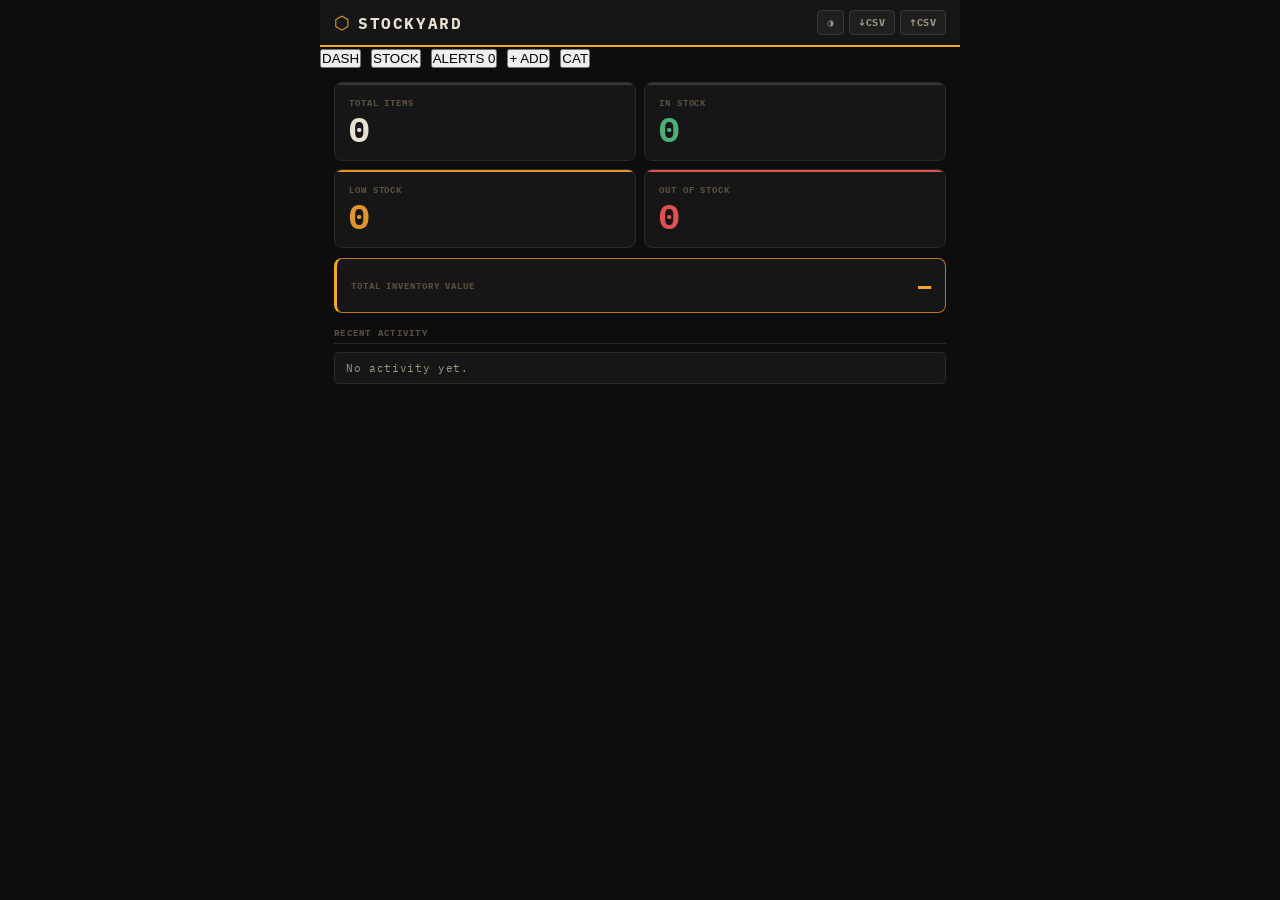
<file: index.html>
<!DOCTYPE html>
<html lang="en">
<head>
  <meta charset="UTF-8" />
  <meta name="viewport" content="width=device-width, initial-scale=1.0, maximum-scale=1.0" />
  <meta name="apple-mobile-web-app-capable" content="yes" />
  <meta name="apple-mobile-web-app-status-bar-style" content="black-translucent" />
  <meta name="theme-color" content="#0d0d0d" />
  <title>STOCKYARD</title>
  <link rel="manifest" href="manifest.json" />
  <link rel="preconnect" href="https://fonts.googleapis.com" />
  <link href="https://fonts.googleapis.com/css2?family=IBM+Plex+Mono:wght@400;500;600;700&family=IBM+Plex+Sans:wght@400;500;600&display=swap" rel="stylesheet" />
  <link rel="stylesheet" href="style.css?v=6" />
</head>
<body>

  <header class="app-header">
    <div class="header-inner">
      <div class="brand">
        <span class="brand-icon">⬡</span>
        <span class="brand-name">STOCKYARD</span>
      </div>
      <div class="header-actions">
        <button class="icon-btn" id="darkToggle" aria-label="Toggle dark mode">◑</button>
        <button class="icon-btn" id="exportBtn" aria-label="Export CSV">↓CSV</button>
        <button class="icon-btn" id="importBtn" aria-label="Import CSV">↑CSV</button>
        <input type="file" id="importFile" accept=".csv,.CSV,text/csv,text/plain,*/*" style="position:absolute;opacity:0;width:0;height:0;" />
      </div>
    </div>
  </header>

  <nav class="tab-nav" role="tablist">
    <button class="tab active" data-tab="dashboard" role="tab">DASH</button>
    <button class="tab" data-tab="inventory" role="tab">STOCK</button>
    <button class="tab" data-tab="alerts" role="tab">ALERTS <span class="badge" id="alertBadge"></span></button>
    <button class="tab" data-tab="add" role="tab">+ ADD</button>
    <button class="tab" data-tab="categories" role="tab">CAT</button>
  </nav>

  <main class="app-main">

    <!-- DASHBOARD -->
    <section class="tab-panel active" id="tab-dashboard">
      <div class="stats-grid">
        <div class="stat-card">
          <span class="stat-label">TOTAL ITEMS</span>
          <span class="stat-value" id="statTotal">0</span>
        </div>
        <div class="stat-card">
          <span class="stat-label">IN STOCK</span>
          <span class="stat-value ok" id="statOk">0</span>
        </div>
        <div class="stat-card warn">
          <span class="stat-label">LOW STOCK</span>
          <span class="stat-value warn" id="statLow">0</span>
        </div>
        <div class="stat-card danger">
          <span class="stat-label">OUT OF STOCK</span>
          <span class="stat-value danger" id="statOut">0</span>
        </div>
      </div>
      <div class="value-card">
        <span class="value-label">TOTAL INVENTORY VALUE</span>
        <span class="value-amount" id="statValue">—</span>
      </div>
      <div class="section-label">RECENT ACTIVITY</div>
      <ul class="activity-log" id="activityLog">
        <li class="empty-state">No activity yet.</li>
      </ul>
    </section>

    <!-- INVENTORY -->
    <section class="tab-panel" id="tab-inventory">
      <div class="search-bar-wrap">
        <span class="search-icon">⌕</span>
        <input type="search" id="searchInput" class="search-input" placeholder="Search items…" autocomplete="off" />
        <button class="clear-search" id="clearSearch" aria-label="Clear search">✕</button>
      </div>
      <div class="sort-bar">
        <span class="sort-label">SORT:</span>
        <button class="sort-btn active" data-sort="name">A–Z</button>
        <button class="sort-btn" data-sort="stock-asc">LOW↑</button>
        <button class="sort-btn" data-sort="stock-desc">HIGH↓</button>
      </div>
      <div id="inventoryList"></div>
    </section>

    <!-- ALERTS -->
    <section class="tab-panel" id="tab-alerts">
      <div class="section-label">LOW STOCK ALERTS</div>
      <ul class="item-list alert-list" id="alertList">
        <li class="empty-state">All stock levels OK ✓</li>
      </ul>
    </section>

    <!-- ADD ITEM -->
    <section class="tab-panel" id="tab-add">
      <div class="form-card">
        <div class="form-title">NEW ITEM</div>
        <div class="field-group">
          <label class="field-label" for="newName">ITEM NAME</label>
          <input type="text" id="newName" class="field-input" placeholder="e.g. Hammer" autocomplete="off" />
        </div>
        <div class="field-group">
          <label class="field-label" for="newCategory">CATEGORY</label>
          <select id="newCategory" class="field-input field-select">
            <option value="">— Select category —</option>
          </select>
        </div>
        <div class="field-group">
          <label class="field-label">DEFAULT UNIT</label>
          <div class="unit-selector-form">
            <button type="button" class="unit-btn-form active" data-unit="Nos">Nos</button>
            <button type="button" class="unit-btn-form" data-unit="Kgs">Kgs</button>
            <button type="button" class="unit-btn-form" data-unit="Box">Box</button>
          </div>
          <input type="hidden" id="newUnit" value="Nos" />
        </div>
        <div class="field-group">
          <label class="field-label" for="newStock">STARTING STOCK</label>
          <input type="number" id="newStock" class="field-input" placeholder="0" min="0" step="any" />
        </div>
        <div class="field-group">
          <label class="field-label" for="newMin">LOW STOCK ALERT BELOW</label>
          <input type="number" id="newMin" class="field-input" placeholder="5" min="0" step="any" />
        </div>
        <!-- PRICE CALCULATOR (Add form) -->
        <div class="price-calc-block" id="addPriceCalc">
          <div class="price-calc-title">BUYING PRICE CALCULATOR</div>
          <div class="field-group">
            <label class="field-label">BASE PRICE (₹)</label>
            <input type="number" class="field-input calc-base" placeholder="0.00" min="0" step="any" data-target="addPriceCalc" />
          </div>
          <div class="field-group">
            <label class="field-label">DISCOUNT %</label>
            <div class="quick-btns">
              <button type="button" class="quick-btn disc-btn" data-val="0">0%</button>
              <button type="button" class="quick-btn disc-btn" data-val="5">5%</button>
              <button type="button" class="quick-btn disc-btn" data-val="10">10%</button>
              <button type="button" class="quick-btn disc-btn" data-val="15">15%</button>
              <button type="button" class="quick-btn disc-btn" data-val="20">20%</button>
              <button type="button" class="quick-btn disc-btn" data-val="25">25%</button>
            </div>
            <input type="number" class="field-input calc-disc" placeholder="or type %" min="0" max="100" step="any" data-target="addPriceCalc" />
          </div>
          <div class="field-group">
            <label class="field-label">GST SLAB</label>
            <div class="quick-btns">
              <button type="button" class="quick-btn gst-btn active" data-val="0">0%</button>
              <button type="button" class="quick-btn gst-btn" data-val="5">5%</button>
              <button type="button" class="quick-btn gst-btn" data-val="12">12%</button>
              <button type="button" class="quick-btn gst-btn" data-val="18">18%</button>
              <button type="button" class="quick-btn gst-btn" data-val="28">28%</button>
            </div>
          </div>
          <div class="calc-breakdown" id="addCalcBreakdown"></div>
          <input type="hidden" id="newPrice" value="0" />
        </div>
        <button class="btn-primary full" id="addItemBtn">⊕ ADD ITEM</button>
      </div>
    </section>

    <!-- CATEGORIES -->
    <section class="tab-panel" id="tab-categories">
      <div class="form-card" style="margin-bottom:16px;">
        <div class="form-title">ADD CATEGORY</div>
        <div class="field-group" style="flex-direction:row;gap:10px;">
          <input type="text" id="newCatName" class="field-input" placeholder="Category name…" style="flex:1;" />
          <button class="btn-primary" id="addCatBtn" style="white-space:nowrap;">⊕ ADD</button>
        </div>
      </div>
      <div class="section-label">CATEGORIES</div>
      <ul class="cat-list" id="catList"></ul>
    </section>

  </main>

  <!-- ADJUST / EDIT MODAL -->
  <div class="modal-overlay" id="modalOverlay" role="dialog" aria-modal="true">
    <div class="modal-card">
      <div class="modal-header">
        <span class="modal-tag" id="modalTag">ADJUST STOCK</span>
        <button class="modal-close" id="modalClose" aria-label="Close">✕</button>
      </div>
      <div class="modal-item-name" id="modalTitle">—</div>
      <div class="modal-cat-tag" id="modalCatTag"></div>

      <!-- ADJUST VIEW -->
      <div id="adjustView">
        <div class="modal-stock-display">
          <span class="modal-stock-label">CURRENT STOCK</span>
          <span class="modal-stock-value" id="modalCurrentStock">0</span>
        </div>
        <div class="modal-price-info">
          <div class="price-info-cell">
            <span class="modal-stock-label">BUYING PRICE</span>
            <span class="modal-price-value" id="modalPrice">—</span>
          </div>
          <div class="price-info-cell">
            <span class="modal-stock-label">STOCK VALUE</span>
            <span class="modal-price-value amber" id="modalItemValue">—</span>
          </div>
        </div>
        <div class="modal-min-display">
          <span class="modal-stock-label">ALERT BELOW</span>
          <span class="modal-min-value" id="modalMinStock">0</span>
        </div>
        <div class="unit-selector" id="unitSelector">
          <button class="unit-btn active" data-unit="Nos">Nos</button>
          <button class="unit-btn" data-unit="Kgs">Kgs</button>
          <button class="unit-btn" data-unit="Box">Box</button>
        </div>
        <div class="modal-qty-row">
          <button class="qty-stepper" id="qtyDown">−</button>
          <input type="number" class="qty-input" id="qtyInput" value="1" min="0" step="any" />
          <button class="qty-stepper" id="qtyUp">+</button>
        </div>

        <!-- Price calc for restock -->
        <div class="restock-price-toggle">
          <button class="btn-toggle-price" id="toggleRestockPrice">₹ Update buying price on restock</button>
        </div>
        <div class="price-calc-block" id="restockPriceCalc" style="display:none;">
          <div class="price-calc-title">BUYING PRICE CALCULATOR</div>
          <div class="field-group">
            <label class="field-label">BASE PRICE (₹)</label>
            <input type="number" class="field-input calc-base" placeholder="0.00" min="0" step="any" data-target="restockPriceCalc" />
          </div>
          <div class="field-group">
            <label class="field-label">DISCOUNT %</label>
            <div class="quick-btns">
              <button type="button" class="quick-btn disc-btn" data-val="0">0%</button>
              <button type="button" class="quick-btn disc-btn" data-val="5">5%</button>
              <button type="button" class="quick-btn disc-btn" data-val="10">10%</button>
              <button type="button" class="quick-btn disc-btn" data-val="15">15%</button>
              <button type="button" class="quick-btn disc-btn" data-val="20">20%</button>
              <button type="button" class="quick-btn disc-btn" data-val="25">25%</button>
            </div>
            <input type="number" class="field-input calc-disc" placeholder="or type %" min="0" max="100" step="any" data-target="restockPriceCalc" />
          </div>
          <div class="field-group">
            <label class="field-label">GST SLAB</label>
            <div class="quick-btns">
              <button type="button" class="quick-btn gst-btn active" data-val="0">0%</button>
              <button type="button" class="quick-btn gst-btn" data-val="5">5%</button>
              <button type="button" class="quick-btn gst-btn" data-val="12">12%</button>
              <button type="button" class="quick-btn gst-btn" data-val="18">18%</button>
              <button type="button" class="quick-btn gst-btn" data-val="28">28%</button>
            </div>
          </div>
          <div class="calc-breakdown" id="restockCalcBreakdown"></div>
          <input type="hidden" id="restockFinalPrice" value="0" />
        </div>

        <div class="modal-actions">
          <button class="btn-add" id="btnAdd">＋ ADD STOCK</button>
          <button class="btn-remove" id="btnRemove">− REMOVE</button>
        </div>
        <div class="modal-secondary-actions">
          <button class="btn-edit-item" id="btnEditItem">✎ EDIT ITEM</button>
          <button class="btn-delete" id="btnDelete">🗑 DELETE</button>
        </div>
      </div>

      <!-- EDIT VIEW -->
      <div id="editView" style="display:none">
        <div class="field-group">
          <label class="field-label">ITEM NAME</label>
          <input type="text" id="editName" class="field-input" />
        </div>
        <div class="field-group">
          <label class="field-label">CATEGORY</label>
          <select id="editCategory" class="field-input field-select"></select>
        </div>
        <div class="field-group">
          <label class="field-label">UNIT</label>
          <div class="unit-selector-form" id="editUnitSelector">
            <button type="button" class="unit-btn-form active" data-unit="Nos">Nos</button>
            <button type="button" class="unit-btn-form" data-unit="Kgs">Kgs</button>
            <button type="button" class="unit-btn-form" data-unit="Box">Box</button>
          </div>
          <input type="hidden" id="editUnit" value="Nos" />
        </div>
        <div class="field-group">
          <label class="field-label">LOW STOCK ALERT BELOW</label>
          <input type="number" id="editMin" class="field-input" min="0" step="any" />
        </div>
        <!-- Price calc for edit -->
        <div class="price-calc-block" id="editPriceCalc">
          <div class="price-calc-title">BUYING PRICE CALCULATOR</div>
          <div class="field-group">
            <label class="field-label">BASE PRICE (₹)</label>
            <input type="number" class="field-input calc-base" placeholder="0.00" min="0" step="any" data-target="editPriceCalc" />
          </div>
          <div class="field-group">
            <label class="field-label">DISCOUNT %</label>
            <div class="quick-btns">
              <button type="button" class="quick-btn disc-btn" data-val="0">0%</button>
              <button type="button" class="quick-btn disc-btn" data-val="5">5%</button>
              <button type="button" class="quick-btn disc-btn" data-val="10">10%</button>
              <button type="button" class="quick-btn disc-btn" data-val="15">15%</button>
              <button type="button" class="quick-btn disc-btn" data-val="20">20%</button>
              <button type="button" class="quick-btn disc-btn" data-val="25">25%</button>
            </div>
            <input type="number" class="field-input calc-disc" placeholder="or type %" min="0" max="100" step="any" data-target="editPriceCalc" />
          </div>
          <div class="field-group">
            <label class="field-label">GST SLAB</label>
            <div class="quick-btns">
              <button type="button" class="quick-btn gst-btn active" data-val="0">0%</button>
              <button type="button" class="quick-btn gst-btn" data-val="5">5%</button>
              <button type="button" class="quick-btn gst-btn" data-val="12">12%</button>
              <button type="button" class="quick-btn gst-btn" data-val="18">18%</button>
              <button type="button" class="quick-btn gst-btn" data-val="28">28%</button>
            </div>
          </div>
          <div class="calc-breakdown" id="editCalcBreakdown"></div>
          <input type="hidden" id="editFinalPrice" value="0" />
        </div>
        <div class="modal-actions">
          <button class="btn-add" id="btnSaveEdit">✓ SAVE</button>
          <button class="btn-remove" id="btnCancelEdit">✕ CANCEL</button>
        </div>
      </div>

    </div>
  </div>

  <!-- CATEGORY MODAL -->
  <div class="modal-overlay" id="catModalOverlay" role="dialog" aria-modal="true">
    <div class="modal-card">
      <div class="modal-header">
        <span class="modal-tag">EDIT CATEGORY</span>
        <button class="modal-close" id="catModalClose">✕</button>
      </div>
      <div class="field-group" style="margin-top:8px;">
        <label class="field-label">CATEGORY NAME</label>
        <input type="text" id="editCatName" class="field-input" />
      </div>
      <div class="modal-actions" style="margin-top:12px;">
        <button class="btn-add" id="btnSaveCat">✓ SAVE</button>
        <button class="btn-remove" id="btnDeleteCat">🗑 DELETE</button>
      </div>
    </div>
  </div>

  <div class="toast" id="toast" role="alert" aria-live="polite"></div>
  <script type="module" src="app.js?v=6"></script>
</body>
</html>
</file>
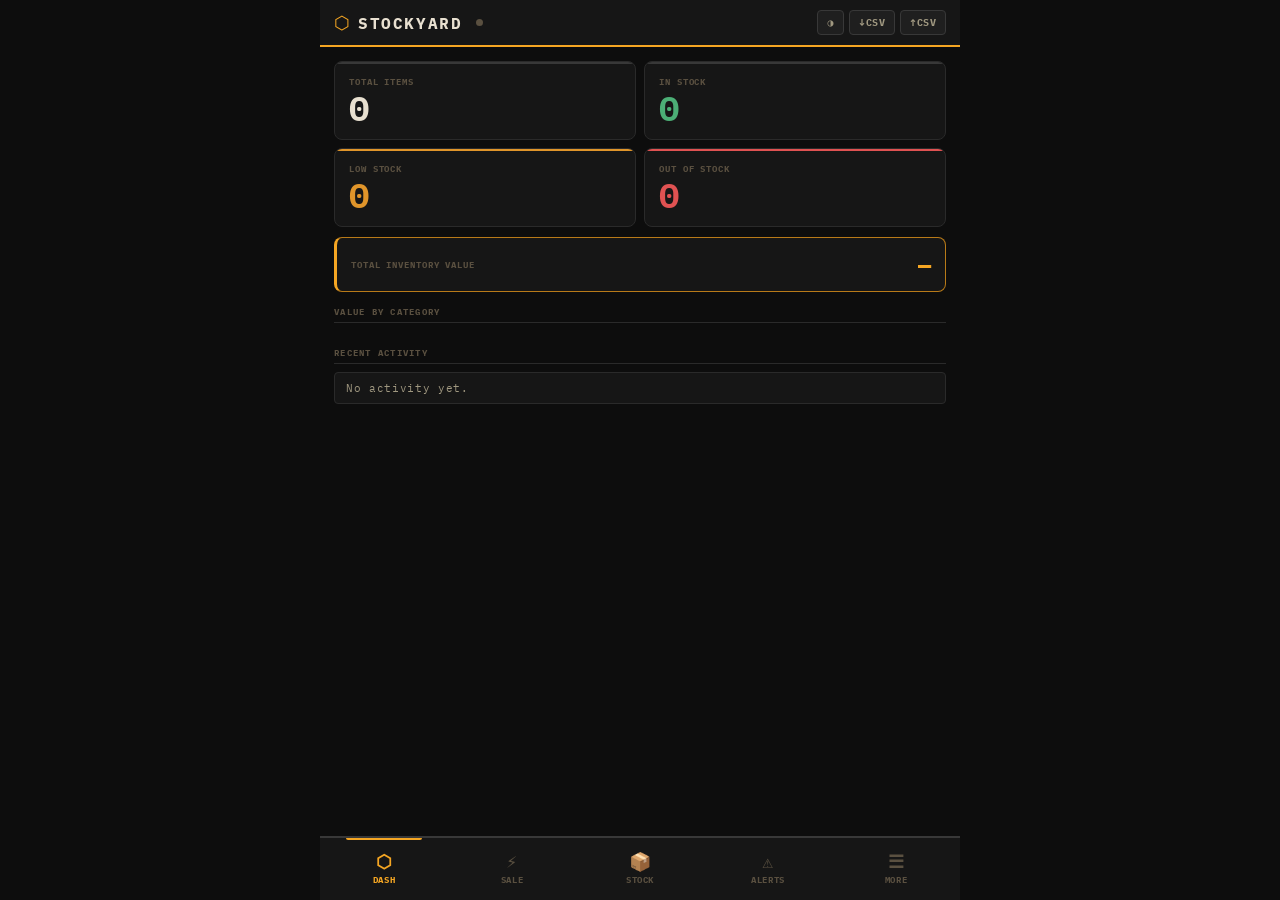
<file: index (1).html>
<!DOCTYPE html>
<html lang="en">
<head>
  <meta charset="UTF-8"/>
  <meta name="viewport" content="width=device-width,initial-scale=1.0,maximum-scale=1.0"/>
  <meta name="apple-mobile-web-app-capable" content="yes"/>
  <meta name="apple-mobile-web-app-status-bar-style" content="black-translucent"/>
  <meta name="theme-color" content="#0d0d0d"/>
  <title>STOCKYARD</title>
  <link rel="manifest" href="manifest.json"/>
  <link rel="preconnect" href="https://fonts.googleapis.com"/>
  <link href="https://fonts.googleapis.com/css2?family=IBM+Plex+Mono:wght@400;600;700&family=IBM+Plex+Sans:wght@400;500;600&display=swap" rel="stylesheet"/>
  <link rel="stylesheet" href="style.css"/>
</head>
<body>

  <!-- HEADER -->
  <header class="app-header">
    <div class="header-inner">
      <div class="brand">
        <span class="brand-icon">⬡</span>
        <span class="brand-name">STOCKYARD</span>
        <span class="sync-dot" id="syncDot"></span>
      </div>
      <div class="header-actions">
        <button class="icon-btn" id="darkToggle">◑</button>
        <button class="icon-btn" id="exportBtn">↓CSV</button>
        <button class="icon-btn" id="importBtn">↑CSV</button>
        <input type="file" id="importFile" accept=".csv,.CSV,text/csv,text/plain,*/*" style="position:absolute;opacity:0;width:0;height:0;"/>
      </div>
    </div>
  </header>

  <div class="setup-banner" id="setupBanner">⚠ Running in local mode — see FIREBASE_SETUP.md to enable sync</div>

  <!-- UNDO BAR -->
  <div class="undo-bar" id="undoBar">
    <span class="undo-text" id="undoText">Last: —</span>
    <button class="undo-btn" id="undoBtn">↩ UNDO</button>
  </div>

  <!-- MAIN CONTENT -->
  <main class="app-main" id="appMain">

    <!-- ══ DASHBOARD ══ -->
    <section class="tab-panel active" id="tab-dash">
      <div class="stats-grid">
        <div class="stat-card"><span class="stat-label">TOTAL ITEMS</span><span class="stat-value" id="statTotal">0</span></div>
        <div class="stat-card"><span class="stat-label">IN STOCK</span><span class="stat-value ok" id="statOk">0</span></div>
        <div class="stat-card warn"><span class="stat-label">LOW STOCK</span><span class="stat-value warn" id="statLow">0</span></div>
        <div class="stat-card danger"><span class="stat-label">OUT OF STOCK</span><span class="stat-value danger" id="statOut">0</span></div>
      </div>
      <div class="value-card">
        <span class="value-label">TOTAL INVENTORY VALUE</span>
        <span class="value-amount" id="statValue">—</span>
      </div>
      <div class="section-label">VALUE BY CATEGORY</div>
      <div id="catValueList" class="cat-value-list"></div>
      <div class="section-label" style="margin-top:16px;">RECENT ACTIVITY</div>
      <ul class="activity-log" id="activityLog"><li class="empty-state">No activity yet.</li></ul>
    </section>

    <!-- ══ QUICK SALE ══ -->
    <section class="tab-panel" id="tab-sale">
      <!-- Day mode bar -->
      <div class="day-bar" id="dayBar">
        <div class="day-info">
          <span class="day-label" id="dayLabel">DAY NOT STARTED</span>
          <span class="day-sub" id="daySub"></span>
        </div>
        <button class="day-btn" id="dayBtn">START DAY</button>
      </div>

      <!-- Cart summary -->
      <div class="cart-bar" id="cartBar" style="display:none">
        <span class="cart-label">CART: <span id="cartCount">0</span> items</span>
        <button class="cart-confirm-btn" id="cartConfirmBtn">✓ CONFIRM SALE</button>
        <button class="cart-clear-btn" id="cartClearBtn">✕</button>
      </div>

      <!-- Favorites -->
      <div class="section-label">⭐ FAVORITES</div>
      <div class="fav-grid" id="favGrid"><div class="empty-state">Pin items as favorites from the Stock tab.</div></div>

      <!-- Quick sale search -->
      <div class="search-bar-wrap" style="margin-top:12px;">
        <span class="search-icon">⌕</span>
        <input type="search" id="saleSearch" class="search-input" placeholder="Quick search to sell…" autocomplete="off"/>
        <button class="clear-search" id="saleClearSearch">✕</button>
      </div>

      <!-- Sale item list -->
      <div class="section-label">ALL ITEMS</div>
      <ul class="sale-list" id="saleList"></ul>
    </section>

    <!-- ══ STOCK ══ -->
    <section class="tab-panel" id="tab-stock">
      <div class="search-bar-wrap">
        <span class="search-icon">⌕</span>
        <input type="search" id="searchInput" class="search-input" placeholder="Search items…" autocomplete="off"/>
        <button class="clear-search" id="clearSearch">✕</button>
      </div>
      <!-- Category filter tabs -->
      <div class="cat-tabs-wrap"><div class="cat-tabs" id="catTabs"></div></div>
      <div class="sort-bar">
        <span class="sort-label">SORT:</span>
        <button class="sort-btn active" data-sort="name">A–Z</button>
        <button class="sort-btn" data-sort="stock-asc">LOW↑</button>
        <button class="sort-btn" data-sort="stock-desc">HIGH↓</button>
      </div>
      <div id="inventoryList"></div>
    </section>

    <!-- ══ ALERTS ══ -->
    <section class="tab-panel" id="tab-alerts">
      <div class="section-label">LOW STOCK ALERTS <span class="badge" id="alertBadge"></span></div>
      <button class="btn-whatsapp" id="reorderWhatsapp">📲 SEND REORDER LIST VIA WHATSAPP</button>
      <ul class="item-list alert-list" id="alertList"><li class="empty-state">All stock levels OK ✓</li></ul>
    </section>

    <!-- ══ MORE ══ -->
    <section class="tab-panel" id="tab-more">
      <!-- Add Item -->
      <div class="form-card" id="addItemForm">
        <div class="form-title">⊕ ADD NEW ITEM</div>
        <div class="field-group"><label class="field-label">ITEM NAME</label><input type="text" id="newName" class="field-input" placeholder="e.g. Hammer"/></div>
        <div class="field-group"><label class="field-label">CATEGORY</label><select id="newCategory" class="field-input field-select"><option value="">— Select —</option></select></div>
        <div class="field-group"><label class="field-label">SUPPLIER</label><select id="newSupplier" class="field-input field-select"><option value="">— Select —</option></select></div>
        <div class="field-group"><label class="field-label">UNIT</label>
          <div class="unit-selector-form" id="newUnitBtns">
            <button type="button" class="unit-btn-form active" data-unit="Nos">Nos</button>
            <button type="button" class="unit-btn-form" data-unit="Kgs">Kgs</button>
            <button type="button" class="unit-btn-form" data-unit="Box">Box</button>
          </div><input type="hidden" id="newUnit" value="Nos"/>
        </div>
        <div class="field-group"><label class="field-label">STARTING STOCK</label><input type="number" id="newStock" class="field-input" placeholder="0" min="0" step="any"/></div>
        <div class="field-group"><label class="field-label">LOW STOCK ALERT BELOW</label><input type="number" id="newMin" class="field-input" placeholder="5" min="0" step="any"/></div>
        <!-- Price calculator -->
        <div class="price-calc-card">
          <div class="price-calc-title">BUYING PRICE CALCULATOR</div>
          <div class="field-group"><label class="field-label">BASE PRICE (₹)</label><input type="number" id="newBasePrice" class="field-input" placeholder="0.00" min="0" step="any"/></div>
          <div class="field-group"><label class="field-label">DISCOUNT % (or type any value 1–100)</label>
            <div class="quick-pct-btns" id="newDiscBtns"><button type="button" class="pct-btn" data-val="0">0%</button><button type="button" class="pct-btn" data-val="5">5%</button><button type="button" class="pct-btn" data-val="10">10%</button><button type="button" class="pct-btn" data-val="15">15%</button><button type="button" class="pct-btn" data-val="20">20%</button><button type="button" class="pct-btn" data-val="25">25%</button><button type="button" class="pct-btn" data-val="30">30%</button><button type="button" class="pct-btn" data-val="50">50%</button></div>
            <input type="number" id="newDiscount" class="field-input" placeholder="Type any % e.g. 12.5" min="0" max="100" step="any"/>
          </div>
          <div class="field-group"><label class="field-label">GST SLAB</label>
            <div class="quick-pct-btns"><button type="button" class="gst-btn active" data-val="0">0%</button><button type="button" class="gst-btn" data-val="5">5%</button><button type="button" class="gst-btn" data-val="18">18%</button></div>
            <input type="hidden" id="newGst" value="0"/>
          </div>
          <div class="price-calc-result" id="newPriceResult">
            <div class="calc-row"><span>Base Price</span><span id="calcBase">₹0.00</span></div>
            <div class="calc-row"><span>Discount</span><span id="calcDiscount" style="color:var(--green)">-₹0.00</span></div>
            <div class="calc-row"><span>After Discount</span><span id="calcAfterDisc">₹0.00</span></div>
            <div class="calc-row"><span>GST</span><span id="calcGst">+₹0.00</span></div>
            <div class="calc-row final"><span>FINAL BUYING PRICE</span><span id="calcFinal">₹0.00</span></div>
          </div>
          <input type="hidden" id="newPrice"/>
        </div>
        <button class="btn-primary full" id="addItemBtn">⊕ ADD ITEM</button>
      </div>

      <!-- Categories -->
      <div class="form-card">
        <div class="form-title">CATEGORIES</div>
        <div class="field-group" style="flex-direction:row;gap:10px;">
          <input type="text" id="newCatName" class="field-input" placeholder="New category name…" style="flex:1;"/>
          <button class="btn-primary" id="addCatBtn">⊕</button>
        </div>
        <ul class="cat-list" id="catList"></ul>
      </div>

      <!-- Suppliers -->
      <div class="form-card">
        <div class="form-title">SUPPLIERS</div>
        <div class="field-group" style="flex-direction:row;gap:10px;">
          <input type="text" id="newSupName" class="field-input" placeholder="Supplier name…" style="flex:1;"/>
          <button class="btn-primary" id="addSupBtn">⊕</button>
        </div>
        <div class="field-group"><input type="text" id="newSupPhone" class="field-input" placeholder="Phone number (optional)"/></div>
        <ul class="sup-list" id="supList"></ul>
      </div>
    </section>

  </main>

  <!-- BOTTOM NAV -->
  <nav class="bottom-nav" role="tablist">
    <button class="nav-btn active" data-tab="dash"><span class="nav-icon">⬡</span><span class="nav-label">DASH</span></button>
    <button class="nav-btn" data-tab="sale"><span class="nav-icon">⚡</span><span class="nav-label">SALE</span></button>
    <button class="nav-btn" data-tab="stock"><span class="nav-icon">📦</span><span class="nav-label">STOCK</span></button>
    <button class="nav-btn" data-tab="alerts"><span class="nav-icon">⚠</span><span class="nav-label">ALERTS<span class="nav-badge" id="navAlertBadge"></span></span></button>
    <button class="nav-btn" data-tab="more"><span class="nav-icon">☰</span><span class="nav-label">MORE</span></button>
  </nav>

  <!-- ITEM MODAL -->
  <div class="modal-overlay" id="modalOverlay" role="dialog" aria-modal="true">
    <div class="modal-card">
      <div class="modal-header">
        <span class="modal-tag" id="modalTag">ADJUST STOCK</span>
        <div style="display:flex;gap:8px;">
          <button class="icon-btn" id="modalFavBtn" title="Toggle favorite">☆</button>
          <button class="modal-close" id="modalClose">✕</button>
        </div>
      </div>
      <div class="modal-item-name" id="modalTitle">—</div>
      <div class="modal-meta-row">
        <span class="modal-cat-tag" id="modalCatTag"></span>
        <span class="modal-sup-tag" id="modalSupTag"></span>
      </div>

      <!-- ADJUST VIEW -->
      <div id="adjustView">
        <div class="modal-stock-display">
          <span class="modal-stock-label">CURRENT STOCK</span>
          <span class="modal-stock-value" id="modalCurrentStock">0</span>
        </div>
        <div class="modal-price-info">
          <div class="price-info-cell"><span class="modal-stock-label">BUYING PRICE</span><span class="modal-price-value" id="modalPrice">—</span></div>
          <div class="price-info-cell"><span class="modal-stock-label">STOCK VALUE</span><span class="modal-price-value amber" id="modalItemValue">—</span></div>
        </div>
        <div class="modal-min-display">
          <span class="modal-stock-label">ALERT BELOW</span>
          <span class="modal-min-value" id="modalMinStock">0</span>
        </div>
        <div class="unit-selector" id="unitSelector">
          <button class="unit-btn active" data-unit="Nos">Nos</button>
          <button class="unit-btn" data-unit="Kgs">Kgs</button>
          <button class="unit-btn" data-unit="Box">Box</button>
        </div>
        <div class="modal-qty-row">
          <button class="qty-stepper" id="qtyDown">−</button>
          <input type="number" class="qty-input" id="qtyInput" value="1" min="0" step="any"/>
          <button class="qty-stepper" id="qtyUp">+</button>
        </div>
        <div class="price-input-row" id="priceRow" style="display:none">
          <span class="price-input-label">₹ BUYING PRICE</span>
          <input type="number" class="price-input-field" id="priceInput" placeholder="Enter price" min="0" step="any"/>
        </div>
        <div class="modal-actions">
          <button class="btn-add" id="btnAdd">＋ ADD STOCK</button>
          <button class="btn-remove" id="btnRemove">− REMOVE</button>
        </div>
        <div class="modal-secondary-actions">
          <button class="btn-edit-item" id="btnEditItem">✎ EDIT</button>
          <button class="btn-delete" id="btnDelete">🗑 DELETE</button>
        </div>
      </div>

      <!-- EDIT VIEW -->
      <div id="editView" style="display:none">
        <div class="field-group"><label class="field-label">ITEM NAME</label><input type="text" id="editName" class="field-input"/></div>
        <div class="field-group"><label class="field-label">CATEGORY</label><select id="editCategory" class="field-input field-select"></select></div>
        <div class="field-group"><label class="field-label">SUPPLIER</label><select id="editSupplier" class="field-input field-select"></select></div>
        <div class="field-group"><label class="field-label">UNIT</label>
          <div class="unit-selector-form" id="editUnitBtns">
            <button type="button" class="unit-btn-form active" data-unit="Nos">Nos</button>
            <button type="button" class="unit-btn-form" data-unit="Kgs">Kgs</button>
            <button type="button" class="unit-btn-form" data-unit="Box">Box</button>
          </div><input type="hidden" id="editUnit" value="Nos"/>
        </div>
        <div class="field-group"><label class="field-label">LOW STOCK ALERT BELOW</label><input type="number" id="editMin" class="field-input" min="0" step="any"/></div>
        <!-- Edit price calculator -->
        <div class="price-calc-card">
          <div class="price-calc-title">BUYING PRICE CALCULATOR</div>
          <div class="field-group"><label class="field-label">BASE PRICE (₹)</label><input type="number" id="editBasePrice" class="field-input" placeholder="0.00" min="0" step="any"/></div>
          <div class="field-group"><label class="field-label">DISCOUNT % (or type any value 1–100)</label>
            <div class="quick-pct-btns" id="editDiscBtns"><button type="button" class="pct-btn" data-val="0">0%</button><button type="button" class="pct-btn" data-val="5">5%</button><button type="button" class="pct-btn" data-val="10">10%</button><button type="button" class="pct-btn" data-val="15">15%</button><button type="button" class="pct-btn" data-val="20">20%</button><button type="button" class="pct-btn" data-val="25">25%</button><button type="button" class="pct-btn" data-val="30">30%</button><button type="button" class="pct-btn" data-val="50">50%</button></div>
            <input type="number" id="editDiscount" class="field-input" placeholder="0" min="0" max="100" step="any"/>
          </div>
          <div class="field-group"><label class="field-label">GST SLAB</label>
            <div class="quick-pct-btns" id="editGstBtns"><button type="button" class="gst-btn active" data-val="0">0%</button><button type="button" class="gst-btn" data-val="5">5%</button><button type="button" class="gst-btn" data-val="18">18%</button></div>
            <input type="hidden" id="editGst" value="0"/>
          </div>
          <div class="price-calc-result">
            <div class="calc-row"><span>Base Price</span><span id="eCalcBase">₹0.00</span></div>
            <div class="calc-row"><span>Discount</span><span id="eCalcDiscount" style="color:var(--green)">-₹0.00</span></div>
            <div class="calc-row"><span>After Discount</span><span id="eCalcAfterDisc">₹0.00</span></div>
            <div class="calc-row"><span>GST</span><span id="eCalcGst">+₹0.00</span></div>
            <div class="calc-row final"><span>FINAL BUYING PRICE</span><span id="eCalcFinal">₹0.00</span></div>
          </div>
          <input type="hidden" id="editPrice"/>
        </div>
        <div class="modal-actions">
          <button class="btn-add" id="btnSaveEdit">✓ SAVE</button>
          <button class="btn-remove" id="btnCancelEdit">✕ CANCEL</button>
        </div>
      </div>
    </div>
  </div>

  <!-- CATEGORY EDIT MODAL -->
  <div class="modal-overlay" id="catModalOverlay" role="dialog" aria-modal="true">
    <div class="modal-card">
      <div class="modal-header"><span class="modal-tag">EDIT CATEGORY</span><button class="modal-close" id="catModalClose">✕</button></div>
      <div class="field-group" style="margin-top:8px;"><label class="field-label">CATEGORY NAME</label><input type="text" id="editCatName" class="field-input"/></div>
      <div class="modal-actions" style="margin-top:12px;">
        <button class="btn-add" id="btnSaveCat">✓ SAVE</button>
        <button class="btn-remove" id="btnDeleteCat">🗑 DELETE</button>
      </div>
    </div>
  </div>

  <!-- SUPPLIER EDIT MODAL -->
  <div class="modal-overlay" id="supModalOverlay" role="dialog" aria-modal="true">
    <div class="modal-card">
      <div class="modal-header"><span class="modal-tag">EDIT SUPPLIER</span><button class="modal-close" id="supModalClose">✕</button></div>
      <div class="field-group" style="margin-top:8px;"><label class="field-label">SUPPLIER NAME</label><input type="text" id="editSupName" class="field-input"/></div>
      <div class="field-group"><label class="field-label">PHONE NUMBER</label><input type="tel" id="editSupPhone" class="field-input" placeholder="e.g. 9876543210"/></div>
      <div class="modal-actions" style="margin-top:12px;">
        <button class="btn-add" id="btnSaveSup">✓ SAVE</button>
        <button class="btn-remove" id="btnDeleteSup">🗑 DELETE</button>
      </div>
    </div>
  </div>

  <!-- CART CONFIRM MODAL -->
  <div class="modal-overlay" id="cartModalOverlay" role="dialog" aria-modal="true">
    <div class="modal-card">
      <div class="modal-header"><span class="modal-tag">CONFIRM SALE</span><button class="modal-close" id="cartModalClose">✕</button></div>
      <ul class="cart-review-list" id="cartReviewList"></ul>
      <button class="btn-primary full" id="cartFinalConfirm" style="margin-top:12px;">✓ CONFIRM — DEDUCT STOCK</button>
    </div>
  </div>

  <div class="toast" id="toast" role="alert" aria-live="polite"></div>
  <script type="module" src="app.js"></script>
</body>
</html>
</file>
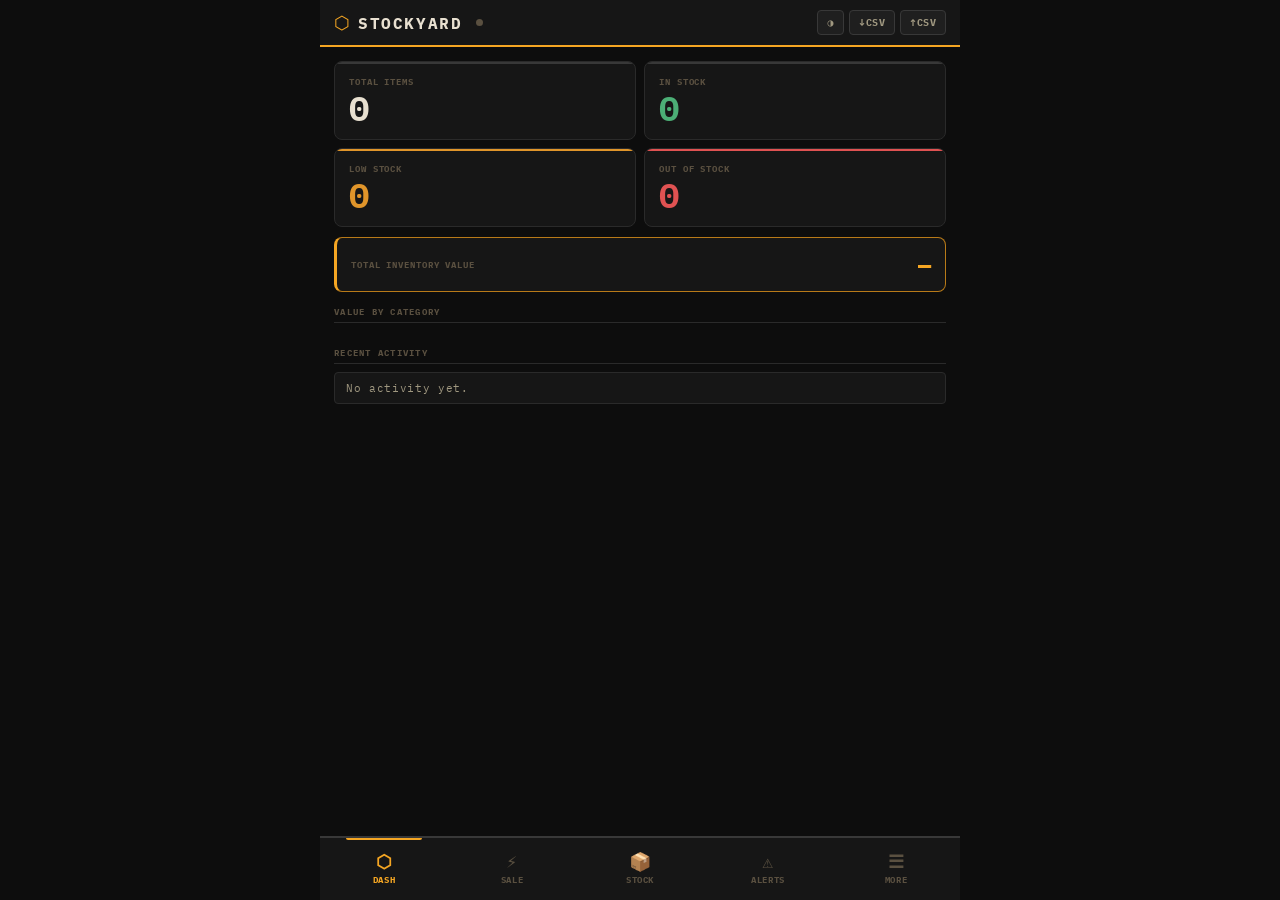
<file: index-4.html>
<!DOCTYPE html>
<html lang="en">
<head>
  <meta charset="UTF-8"/>
  <meta name="viewport" content="width=device-width,initial-scale=1.0,maximum-scale=1.0"/>
  <meta name="apple-mobile-web-app-capable" content="yes"/>
  <meta name="apple-mobile-web-app-status-bar-style" content="black-translucent"/>
  <meta name="theme-color" content="#0d0d0d"/>
  <title>STOCKYARD</title>
  <link rel="manifest" href="manifest.json"/>
  <link rel="preconnect" href="https://fonts.googleapis.com"/>
  <link href="https://fonts.googleapis.com/css2?family=IBM+Plex+Mono:wght@400;600;700&family=IBM+Plex+Sans:wght@400;500;600&display=swap" rel="stylesheet"/>
  <link rel="stylesheet" href="style.css"/>
</head>
<body>

  <!-- HEADER -->
  <header class="app-header">
    <div class="header-inner">
      <div class="brand">
        <span class="brand-icon">⬡</span>
        <span class="brand-name">STOCKYARD</span>
        <span class="sync-dot" id="syncDot"></span>
      </div>
      <div class="header-actions">
        <button class="icon-btn" id="darkToggle">◑</button>
        <button class="icon-btn" id="exportBtn">↓CSV</button>
        <button class="icon-btn" id="importBtn">↑CSV</button>
        <input type="file" id="importFile" accept=".csv,.CSV,text/csv,text/plain,*/*" style="position:absolute;opacity:0;width:0;height:0;"/>
      </div>
    </div>
  </header>

  <div class="setup-banner" id="setupBanner">⚠ Running in local mode — see FIREBASE_SETUP.md to enable sync</div>

  <!-- UNDO BAR -->
  <div class="undo-bar" id="undoBar">
    <span class="undo-text" id="undoText">Last: —</span>
    <button class="undo-btn" id="undoBtn">↩ UNDO</button>
  </div>

  <!-- MAIN CONTENT -->
  <main class="app-main" id="appMain">

    <!-- ══ DASHBOARD ══ -->
    <section class="tab-panel active" id="tab-dash">
      <div class="stats-grid">
        <div class="stat-card"><span class="stat-label">TOTAL ITEMS</span><span class="stat-value" id="statTotal">0</span></div>
        <div class="stat-card"><span class="stat-label">IN STOCK</span><span class="stat-value ok" id="statOk">0</span></div>
        <div class="stat-card warn"><span class="stat-label">LOW STOCK</span><span class="stat-value warn" id="statLow">0</span></div>
        <div class="stat-card danger"><span class="stat-label">OUT OF STOCK</span><span class="stat-value danger" id="statOut">0</span></div>
      </div>
      <div class="value-card">
        <span class="value-label">TOTAL INVENTORY VALUE</span>
        <span class="value-amount" id="statValue">—</span>
      </div>
      <div class="section-label">VALUE BY CATEGORY</div>
      <div id="catValueList" class="cat-value-list"></div>
      <div class="section-label" style="margin-top:16px;">RECENT ACTIVITY</div>
      <ul class="activity-log" id="activityLog"><li class="empty-state">No activity yet.</li></ul>
    </section>

    <!-- ══ QUICK SALE ══ -->
    <section class="tab-panel" id="tab-sale">
      <!-- Day mode bar -->
      <div class="day-bar" id="dayBar">
        <div class="day-info">
          <span class="day-label" id="dayLabel">DAY NOT STARTED</span>
          <span class="day-sub" id="daySub"></span>
        </div>
        <button class="day-btn" id="dayBtn">START DAY</button>
      </div>

      <!-- Cart summary -->
      <div class="cart-bar" id="cartBar" style="display:none">
        <span class="cart-label">CART: <span id="cartCount">0</span> items</span>
        <button class="cart-confirm-btn" id="cartConfirmBtn">✓ CONFIRM SALE</button>
        <button class="cart-clear-btn" id="cartClearBtn">✕</button>
      </div>

      <!-- Favorites -->
      <div class="section-label">⭐ FAVORITES</div>
      <div class="fav-grid" id="favGrid"><div class="empty-state">Pin items as favorites from the Stock tab.</div></div>

      <!-- Quick sale search -->
      <div class="search-bar-wrap" style="margin-top:12px;">
        <span class="search-icon">⌕</span>
        <input type="search" id="saleSearch" class="search-input" placeholder="Quick search to sell…" autocomplete="off"/>
        <button class="clear-search" id="saleClearSearch">✕</button>
      </div>

      <!-- Sale item list -->
      <div class="section-label">ALL ITEMS</div>
      <ul class="sale-list" id="saleList"></ul>
    </section>

    <!-- ══ STOCK ══ -->
    <section class="tab-panel" id="tab-stock">
      <div class="search-bar-wrap">
        <span class="search-icon">⌕</span>
        <input type="search" id="searchInput" class="search-input" placeholder="Search items…" autocomplete="off"/>
        <button class="clear-search" id="clearSearch">✕</button>
      </div>
      <!-- Category filter tabs -->
      <div class="cat-tabs-wrap"><div class="cat-tabs" id="catTabs"></div></div>
      <div class="sort-bar">
        <span class="sort-label">SORT:</span>
        <button class="sort-btn active" data-sort="name">A–Z</button>
        <button class="sort-btn" data-sort="stock-asc">LOW↑</button>
        <button class="sort-btn" data-sort="stock-desc">HIGH↓</button>
      </div>
      <div id="inventoryList"></div>
    </section>

    <!-- ══ ALERTS ══ -->
    <section class="tab-panel" id="tab-alerts">
      <div class="section-label">LOW STOCK ALERTS <span class="badge" id="alertBadge"></span></div>
      <button class="btn-whatsapp" id="reorderWhatsapp">📲 SEND REORDER LIST VIA WHATSAPP</button>
      <ul class="item-list alert-list" id="alertList"><li class="empty-state">All stock levels OK ✓</li></ul>
    </section>

    <!-- ══ MORE ══ -->
    <section class="tab-panel" id="tab-more">
      <!-- Add Item -->
      <div class="form-card" id="addItemForm">
        <div class="form-title">⊕ ADD NEW ITEM</div>
        <div class="field-group"><label class="field-label">ITEM NAME</label><input type="text" id="newName" class="field-input" placeholder="e.g. Hammer"/></div>
        <div class="field-group"><label class="field-label">CATEGORY</label><select id="newCategory" class="field-input field-select"><option value="">— Select —</option></select></div>
        <div class="field-group"><label class="field-label">SUPPLIER</label><select id="newSupplier" class="field-input field-select"><option value="">— Select —</option></select></div>
        <div class="field-group"><label class="field-label">UNIT</label>
          <div class="unit-selector-form" id="newUnitBtns">
            <button type="button" class="unit-btn-form active" data-unit="Nos">Nos</button>
            <button type="button" class="unit-btn-form" data-unit="Kgs">Kgs</button>
            <button type="button" class="unit-btn-form" data-unit="Box">Box</button>
          </div><input type="hidden" id="newUnit" value="Nos"/>
        </div>
        <div class="field-group"><label class="field-label">STARTING STOCK</label><input type="number" id="newStock" class="field-input" placeholder="0" min="0" step="any"/></div>
        <div class="field-group"><label class="field-label">LOW STOCK ALERT BELOW</label><input type="number" id="newMin" class="field-input" placeholder="5" min="0" step="any"/></div>
        <!-- Price calculator -->
        <div class="price-calc-card">
          <div class="price-calc-title">BUYING PRICE CALCULATOR</div>
          <div class="field-group"><label class="field-label">BASE PRICE (₹)</label><input type="number" id="newBasePrice" class="field-input" placeholder="0.00" min="0" step="any"/></div>
          <div class="field-group"><label class="field-label">DISCOUNT %</label>
            <div class="quick-pct-btns"><button type="button" class="pct-btn" data-val="0">0</button><button type="button" class="pct-btn" data-val="5">5</button><button type="button" class="pct-btn" data-val="10">10</button><button type="button" class="pct-btn" data-val="15">15</button><button type="button" class="pct-btn" data-val="20">20</button><button type="button" class="pct-btn" data-val="25">25</button></div>
            <input type="number" id="newDiscount" class="field-input" placeholder="0" min="0" max="100" step="any"/>
          </div>
          <div class="field-group"><label class="field-label">GST SLAB</label>
            <div class="quick-pct-btns"><button type="button" class="gst-btn active" data-val="0">0%</button><button type="button" class="gst-btn" data-val="5">5%</button><button type="button" class="gst-btn" data-val="18">18%</button></div>
            <input type="hidden" id="newGst" value="0"/>
          </div>
          <div class="price-calc-result" id="newPriceResult">
            <div class="calc-row"><span>Base Price</span><span id="calcBase">₹0.00</span></div>
            <div class="calc-row"><span>Discount</span><span id="calcDiscount" style="color:var(--green)">-₹0.00</span></div>
            <div class="calc-row"><span>After Discount</span><span id="calcAfterDisc">₹0.00</span></div>
            <div class="calc-row"><span>GST</span><span id="calcGst">+₹0.00</span></div>
            <div class="calc-row final"><span>FINAL BUYING PRICE</span><span id="calcFinal">₹0.00</span></div>
          </div>
          <input type="hidden" id="newPrice"/>
        </div>
        <button class="btn-primary full" id="addItemBtn">⊕ ADD ITEM</button>
      </div>

      <!-- Categories -->
      <div class="form-card">
        <div class="form-title">CATEGORIES</div>
        <div class="field-group" style="flex-direction:row;gap:10px;">
          <input type="text" id="newCatName" class="field-input" placeholder="New category name…" style="flex:1;"/>
          <button class="btn-primary" id="addCatBtn">⊕</button>
        </div>
        <ul class="cat-list" id="catList"></ul>
      </div>

      <!-- Suppliers -->
      <div class="form-card">
        <div class="form-title">SUPPLIERS</div>
        <div class="field-group" style="flex-direction:row;gap:10px;">
          <input type="text" id="newSupName" class="field-input" placeholder="Supplier name…" style="flex:1;"/>
          <button class="btn-primary" id="addSupBtn">⊕</button>
        </div>
        <div class="field-group"><input type="text" id="newSupPhone" class="field-input" placeholder="Phone number (optional)"/></div>
        <ul class="sup-list" id="supList"></ul>
      </div>
    </section>

  </main>

  <!-- BOTTOM NAV -->
  <nav class="bottom-nav" role="tablist">
    <button class="nav-btn active" data-tab="dash"><span class="nav-icon">⬡</span><span class="nav-label">DASH</span></button>
    <button class="nav-btn" data-tab="sale"><span class="nav-icon">⚡</span><span class="nav-label">SALE</span></button>
    <button class="nav-btn" data-tab="stock"><span class="nav-icon">📦</span><span class="nav-label">STOCK</span></button>
    <button class="nav-btn" data-tab="alerts"><span class="nav-icon">⚠</span><span class="nav-label">ALERTS<span class="nav-badge" id="navAlertBadge"></span></span></button>
    <button class="nav-btn" data-tab="more"><span class="nav-icon">☰</span><span class="nav-label">MORE</span></button>
  </nav>

  <!-- ITEM MODAL -->
  <div class="modal-overlay" id="modalOverlay" role="dialog" aria-modal="true">
    <div class="modal-card">
      <div class="modal-header">
        <span class="modal-tag" id="modalTag">ADJUST STOCK</span>
        <div style="display:flex;gap:8px;">
          <button class="icon-btn" id="modalFavBtn" title="Toggle favorite">☆</button>
          <button class="modal-close" id="modalClose">✕</button>
        </div>
      </div>
      <div class="modal-item-name" id="modalTitle">—</div>
      <div class="modal-meta-row">
        <span class="modal-cat-tag" id="modalCatTag"></span>
        <span class="modal-sup-tag" id="modalSupTag"></span>
      </div>

      <!-- ADJUST VIEW -->
      <div id="adjustView">
        <div class="modal-stock-display">
          <span class="modal-stock-label">CURRENT STOCK</span>
          <span class="modal-stock-value" id="modalCurrentStock">0</span>
        </div>
        <div class="modal-price-info">
          <div class="price-info-cell"><span class="modal-stock-label">BUYING PRICE</span><span class="modal-price-value" id="modalPrice">—</span></div>
          <div class="price-info-cell"><span class="modal-stock-label">STOCK VALUE</span><span class="modal-price-value amber" id="modalItemValue">—</span></div>
        </div>
        <div class="modal-min-display">
          <span class="modal-stock-label">ALERT BELOW</span>
          <span class="modal-min-value" id="modalMinStock">0</span>
        </div>
        <div class="unit-selector" id="unitSelector">
          <button class="unit-btn active" data-unit="Nos">Nos</button>
          <button class="unit-btn" data-unit="Kgs">Kgs</button>
          <button class="unit-btn" data-unit="Box">Box</button>
        </div>
        <div class="modal-qty-row">
          <button class="qty-stepper" id="qtyDown">−</button>
          <input type="number" class="qty-input" id="qtyInput" value="1" min="0" step="any"/>
          <button class="qty-stepper" id="qtyUp">+</button>
        </div>
        <div class="price-input-row" id="priceRow" style="display:none">
          <span class="price-input-label">₹ BUYING PRICE</span>
          <input type="number" class="price-input-field" id="priceInput" placeholder="Enter price" min="0" step="any"/>
        </div>
        <div class="modal-actions">
          <button class="btn-add" id="btnAdd">＋ ADD STOCK</button>
          <button class="btn-remove" id="btnRemove">− REMOVE</button>
        </div>
        <div class="modal-secondary-actions">
          <button class="btn-edit-item" id="btnEditItem">✎ EDIT</button>
          <button class="btn-delete" id="btnDelete">🗑 DELETE</button>
        </div>
      </div>

      <!-- EDIT VIEW -->
      <div id="editView" style="display:none">
        <div class="field-group"><label class="field-label">ITEM NAME</label><input type="text" id="editName" class="field-input"/></div>
        <div class="field-group"><label class="field-label">CATEGORY</label><select id="editCategory" class="field-input field-select"></select></div>
        <div class="field-group"><label class="field-label">SUPPLIER</label><select id="editSupplier" class="field-input field-select"></select></div>
        <div class="field-group"><label class="field-label">UNIT</label>
          <div class="unit-selector-form" id="editUnitBtns">
            <button type="button" class="unit-btn-form active" data-unit="Nos">Nos</button>
            <button type="button" class="unit-btn-form" data-unit="Kgs">Kgs</button>
            <button type="button" class="unit-btn-form" data-unit="Box">Box</button>
          </div><input type="hidden" id="editUnit" value="Nos"/>
        </div>
        <div class="field-group"><label class="field-label">LOW STOCK ALERT BELOW</label><input type="number" id="editMin" class="field-input" min="0" step="any"/></div>
        <!-- Edit price calculator -->
        <div class="price-calc-card">
          <div class="price-calc-title">BUYING PRICE CALCULATOR</div>
          <div class="field-group"><label class="field-label">BASE PRICE (₹)</label><input type="number" id="editBasePrice" class="field-input" placeholder="0.00" min="0" step="any"/></div>
          <div class="field-group"><label class="field-label">DISCOUNT %</label>
            <div class="quick-pct-btns" id="editDiscBtns"><button type="button" class="pct-btn" data-val="0">0</button><button type="button" class="pct-btn" data-val="5">5</button><button type="button" class="pct-btn" data-val="10">10</button><button type="button" class="pct-btn" data-val="15">15</button><button type="button" class="pct-btn" data-val="20">20</button><button type="button" class="pct-btn" data-val="25">25</button></div>
            <input type="number" id="editDiscount" class="field-input" placeholder="0" min="0" max="100" step="any"/>
          </div>
          <div class="field-group"><label class="field-label">GST SLAB</label>
            <div class="quick-pct-btns" id="editGstBtns"><button type="button" class="gst-btn active" data-val="0">0%</button><button type="button" class="gst-btn" data-val="5">5%</button><button type="button" class="gst-btn" data-val="18">18%</button></div>
            <input type="hidden" id="editGst" value="0"/>
          </div>
          <div class="price-calc-result">
            <div class="calc-row"><span>Base Price</span><span id="eCalcBase">₹0.00</span></div>
            <div class="calc-row"><span>Discount</span><span id="eCalcDiscount" style="color:var(--green)">-₹0.00</span></div>
            <div class="calc-row"><span>After Discount</span><span id="eCalcAfterDisc">₹0.00</span></div>
            <div class="calc-row"><span>GST</span><span id="eCalcGst">+₹0.00</span></div>
            <div class="calc-row final"><span>FINAL BUYING PRICE</span><span id="eCalcFinal">₹0.00</span></div>
          </div>
          <input type="hidden" id="editPrice"/>
        </div>
        <div class="modal-actions">
          <button class="btn-add" id="btnSaveEdit">✓ SAVE</button>
          <button class="btn-remove" id="btnCancelEdit">✕ CANCEL</button>
        </div>
      </div>
    </div>
  </div>

  <!-- CATEGORY EDIT MODAL -->
  <div class="modal-overlay" id="catModalOverlay" role="dialog" aria-modal="true">
    <div class="modal-card">
      <div class="modal-header"><span class="modal-tag">EDIT CATEGORY</span><button class="modal-close" id="catModalClose">✕</button></div>
      <div class="field-group" style="margin-top:8px;"><label class="field-label">CATEGORY NAME</label><input type="text" id="editCatName" class="field-input"/></div>
      <div class="modal-actions" style="margin-top:12px;">
        <button class="btn-add" id="btnSaveCat">✓ SAVE</button>
        <button class="btn-remove" id="btnDeleteCat">🗑 DELETE</button>
      </div>
    </div>
  </div>

  <!-- SUPPLIER EDIT MODAL -->
  <div class="modal-overlay" id="supModalOverlay" role="dialog" aria-modal="true">
    <div class="modal-card">
      <div class="modal-header"><span class="modal-tag">EDIT SUPPLIER</span><button class="modal-close" id="supModalClose">✕</button></div>
      <div class="field-group" style="margin-top:8px;"><label class="field-label">SUPPLIER NAME</label><input type="text" id="editSupName" class="field-input"/></div>
      <div class="field-group"><label class="field-label">PHONE NUMBER</label><input type="tel" id="editSupPhone" class="field-input" placeholder="e.g. 9876543210"/></div>
      <div class="modal-actions" style="margin-top:12px;">
        <button class="btn-add" id="btnSaveSup">✓ SAVE</button>
        <button class="btn-remove" id="btnDeleteSup">🗑 DELETE</button>
      </div>
    </div>
  </div>

  <!-- CART CONFIRM MODAL -->
  <div class="modal-overlay" id="cartModalOverlay" role="dialog" aria-modal="true">
    <div class="modal-card">
      <div class="modal-header"><span class="modal-tag">CONFIRM SALE</span><button class="modal-close" id="cartModalClose">✕</button></div>
      <ul class="cart-review-list" id="cartReviewList"></ul>
      <button class="btn-primary full" id="cartFinalConfirm" style="margin-top:12px;">✓ CONFIRM — DEDUCT STOCK</button>
    </div>
  </div>

  <div class="toast" id="toast" role="alert" aria-live="polite"></div>
  <script type="module" src="app.js"></script>
</body>
</html>
</file>
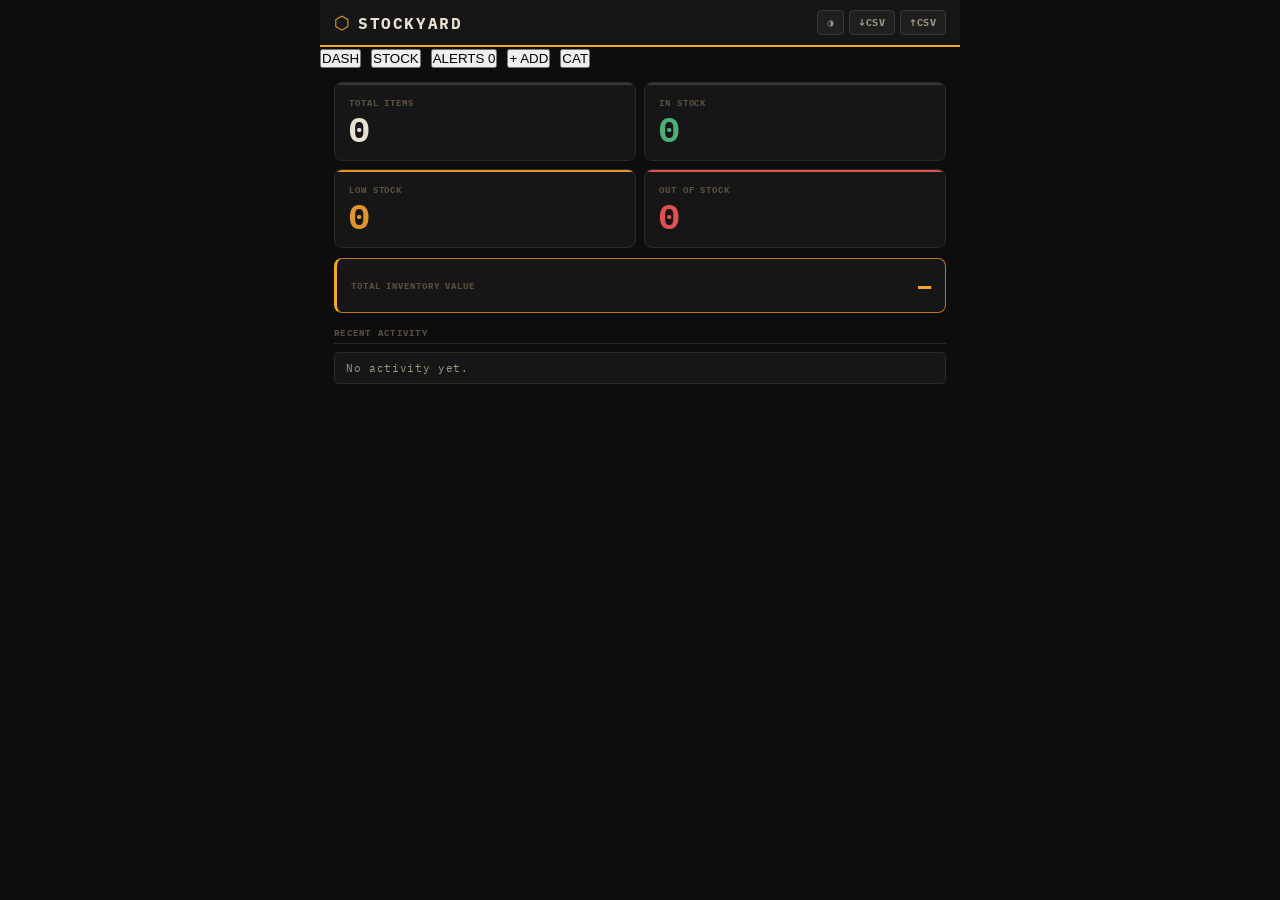
<file: index-5.html>
<!DOCTYPE html>
<html lang="en">
<head>
  <meta charset="UTF-8" />
  <meta name="viewport" content="width=device-width, initial-scale=1.0, maximum-scale=1.0" />
  <meta name="apple-mobile-web-app-capable" content="yes" />
  <meta name="apple-mobile-web-app-status-bar-style" content="black-translucent" />
  <meta name="theme-color" content="#0d0d0d" />
  <title>STOCKYARD</title>
  <link rel="manifest" href="manifest.json" />
  <link rel="preconnect" href="https://fonts.googleapis.com" />
  <link href="https://fonts.googleapis.com/css2?family=IBM+Plex+Mono:wght@400;500;600;700&family=IBM+Plex+Sans:wght@400;500;600&display=swap" rel="stylesheet" />
  <link rel="stylesheet" href="style.css" />
</head>
<body>

  <header class="app-header">
    <div class="header-inner">
      <div class="brand">
        <span class="brand-icon">⬡</span>
        <span class="brand-name">STOCKYARD</span>
      </div>
      <div class="header-actions">
        <button class="icon-btn" id="darkToggle" aria-label="Toggle dark mode">◑</button>
        <button class="icon-btn" id="exportBtn" aria-label="Export CSV">↓CSV</button>
        <button class="icon-btn" id="importBtn" aria-label="Import CSV">↑CSV</button>
        <input type="file" id="importFile" accept=".csv,.CSV,text/csv,text/plain,*/*" style="position:absolute;opacity:0;width:0;height:0;" />
      </div>
    </div>
  </header>

  <nav class="tab-nav" role="tablist">
    <button class="tab active" data-tab="dashboard" role="tab">DASH</button>
    <button class="tab" data-tab="inventory" role="tab">STOCK</button>
    <button class="tab" data-tab="alerts" role="tab">ALERTS <span class="badge" id="alertBadge"></span></button>
    <button class="tab" data-tab="add" role="tab">+ ADD</button>
    <button class="tab" data-tab="categories" role="tab">CAT</button>
  </nav>

  <main class="app-main">

    <!-- DASHBOARD -->
    <section class="tab-panel active" id="tab-dashboard">
      <div class="stats-grid">
        <div class="stat-card">
          <span class="stat-label">TOTAL ITEMS</span>
          <span class="stat-value" id="statTotal">0</span>
        </div>
        <div class="stat-card">
          <span class="stat-label">IN STOCK</span>
          <span class="stat-value ok" id="statOk">0</span>
        </div>
        <div class="stat-card warn">
          <span class="stat-label">LOW STOCK</span>
          <span class="stat-value warn" id="statLow">0</span>
        </div>
        <div class="stat-card danger">
          <span class="stat-label">OUT OF STOCK</span>
          <span class="stat-value danger" id="statOut">0</span>
        </div>
      </div>
      <div class="value-card">
        <span class="value-label">TOTAL INVENTORY VALUE</span>
        <span class="value-amount" id="statValue">—</span>
      </div>
      <div class="section-label">RECENT ACTIVITY</div>
      <ul class="activity-log" id="activityLog">
        <li class="empty-state">No activity yet.</li>
      </ul>
    </section>

    <!-- INVENTORY -->
    <section class="tab-panel" id="tab-inventory">
      <div class="search-bar-wrap">
        <span class="search-icon">⌕</span>
        <input type="search" id="searchInput" class="search-input" placeholder="Search items…" autocomplete="off" />
        <button class="clear-search" id="clearSearch" aria-label="Clear search">✕</button>
      </div>
      <div class="sort-bar">
        <span class="sort-label">SORT:</span>
        <button class="sort-btn active" data-sort="name">A–Z</button>
        <button class="sort-btn" data-sort="stock-asc">LOW↑</button>
        <button class="sort-btn" data-sort="stock-desc">HIGH↓</button>
      </div>
      <div id="inventoryList"></div>
    </section>

    <!-- ALERTS -->
    <section class="tab-panel" id="tab-alerts">
      <div class="section-label">LOW STOCK ALERTS</div>
      <ul class="item-list alert-list" id="alertList">
        <li class="empty-state">All stock levels OK ✓</li>
      </ul>
    </section>

    <!-- ADD ITEM -->
    <section class="tab-panel" id="tab-add">
      <div class="form-card">
        <div class="form-title">NEW ITEM</div>
        <div class="field-group">
          <label class="field-label" for="newName">ITEM NAME</label>
          <input type="text" id="newName" class="field-input" placeholder="e.g. Hammer" autocomplete="off" />
        </div>
        <div class="field-group">
          <label class="field-label" for="newCategory">CATEGORY</label>
          <select id="newCategory" class="field-input field-select">
            <option value="">— Select category —</option>
          </select>
        </div>
        <div class="field-group">
          <label class="field-label">DEFAULT UNIT</label>
          <div class="unit-selector-form">
            <button type="button" class="unit-btn-form active" data-unit="Nos">Nos</button>
            <button type="button" class="unit-btn-form" data-unit="Kgs">Kgs</button>
            <button type="button" class="unit-btn-form" data-unit="Box">Box</button>
          </div>
          <input type="hidden" id="newUnit" value="Nos" />
        </div>
        <div class="field-group">
          <label class="field-label" for="newStock">STARTING STOCK</label>
          <input type="number" id="newStock" class="field-input" placeholder="0" min="0" step="any" />
        </div>
        <div class="field-group">
          <label class="field-label" for="newMin">LOW STOCK ALERT BELOW</label>
          <input type="number" id="newMin" class="field-input" placeholder="5" min="0" step="any" />
        </div>
        <!-- PRICE CALCULATOR (Add form) -->
        <div class="price-calc-block" id="addPriceCalc">
          <div class="price-calc-title">BUYING PRICE CALCULATOR</div>
          <div class="field-group">
            <label class="field-label">BASE PRICE (₹)</label>
            <input type="number" class="field-input calc-base" placeholder="0.00" min="0" step="any" data-target="addPriceCalc" />
          </div>
          <div class="field-group">
            <label class="field-label">DISCOUNT %</label>
            <div class="quick-btns">
              <button type="button" class="quick-btn disc-btn" data-val="0">0%</button>
              <button type="button" class="quick-btn disc-btn" data-val="5">5%</button>
              <button type="button" class="quick-btn disc-btn" data-val="10">10%</button>
              <button type="button" class="quick-btn disc-btn" data-val="15">15%</button>
              <button type="button" class="quick-btn disc-btn" data-val="20">20%</button>
              <button type="button" class="quick-btn disc-btn" data-val="25">25%</button>
            </div>
            <input type="number" class="field-input calc-disc" placeholder="or type %" min="0" max="100" step="any" data-target="addPriceCalc" />
          </div>
          <div class="field-group">
            <label class="field-label">GST SLAB</label>
            <div class="quick-btns">
              <button type="button" class="quick-btn gst-btn active" data-val="0">0%</button>
              <button type="button" class="quick-btn gst-btn" data-val="5">5%</button>
              <button type="button" class="quick-btn gst-btn" data-val="12">12%</button>
              <button type="button" class="quick-btn gst-btn" data-val="18">18%</button>
              <button type="button" class="quick-btn gst-btn" data-val="28">28%</button>
            </div>
          </div>
          <div class="calc-breakdown" id="addCalcBreakdown"></div>
          <input type="hidden" id="newPrice" value="0" />
        </div>
        <button class="btn-primary full" id="addItemBtn">⊕ ADD ITEM</button>
      </div>
    </section>

    <!-- CATEGORIES -->
    <section class="tab-panel" id="tab-categories">
      <div class="form-card" style="margin-bottom:16px;">
        <div class="form-title">ADD CATEGORY</div>
        <div class="field-group" style="flex-direction:row;gap:10px;">
          <input type="text" id="newCatName" class="field-input" placeholder="Category name…" style="flex:1;" />
          <button class="btn-primary" id="addCatBtn" style="white-space:nowrap;">⊕ ADD</button>
        </div>
      </div>
      <div class="section-label">CATEGORIES</div>
      <ul class="cat-list" id="catList"></ul>
    </section>

  </main>

  <!-- ADJUST / EDIT MODAL -->
  <div class="modal-overlay" id="modalOverlay" role="dialog" aria-modal="true">
    <div class="modal-card">
      <div class="modal-header">
        <span class="modal-tag" id="modalTag">ADJUST STOCK</span>
        <button class="modal-close" id="modalClose" aria-label="Close">✕</button>
      </div>
      <div class="modal-item-name" id="modalTitle">—</div>
      <div class="modal-cat-tag" id="modalCatTag"></div>

      <!-- ADJUST VIEW -->
      <div id="adjustView">
        <div class="modal-stock-display">
          <span class="modal-stock-label">CURRENT STOCK</span>
          <span class="modal-stock-value" id="modalCurrentStock">0</span>
        </div>
        <div class="modal-price-info">
          <div class="price-info-cell">
            <span class="modal-stock-label">BUYING PRICE</span>
            <span class="modal-price-value" id="modalPrice">—</span>
          </div>
          <div class="price-info-cell">
            <span class="modal-stock-label">STOCK VALUE</span>
            <span class="modal-price-value amber" id="modalItemValue">—</span>
          </div>
        </div>
        <div class="modal-min-display">
          <span class="modal-stock-label">ALERT BELOW</span>
          <span class="modal-min-value" id="modalMinStock">0</span>
        </div>
        <div class="unit-selector" id="unitSelector">
          <button class="unit-btn active" data-unit="Nos">Nos</button>
          <button class="unit-btn" data-unit="Kgs">Kgs</button>
          <button class="unit-btn" data-unit="Box">Box</button>
        </div>
        <div class="modal-qty-row">
          <button class="qty-stepper" id="qtyDown">−</button>
          <input type="number" class="qty-input" id="qtyInput" value="1" min="0" step="any" />
          <button class="qty-stepper" id="qtyUp">+</button>
        </div>

        <!-- Price calc for restock -->
        <div class="restock-price-toggle">
          <button class="btn-toggle-price" id="toggleRestockPrice">₹ Update buying price on restock</button>
        </div>
        <div class="price-calc-block" id="restockPriceCalc" style="display:none;">
          <div class="price-calc-title">BUYING PRICE CALCULATOR</div>
          <div class="field-group">
            <label class="field-label">BASE PRICE (₹)</label>
            <input type="number" class="field-input calc-base" placeholder="0.00" min="0" step="any" data-target="restockPriceCalc" />
          </div>
          <div class="field-group">
            <label class="field-label">DISCOUNT %</label>
            <div class="quick-btns">
              <button type="button" class="quick-btn disc-btn" data-val="0">0%</button>
              <button type="button" class="quick-btn disc-btn" data-val="5">5%</button>
              <button type="button" class="quick-btn disc-btn" data-val="10">10%</button>
              <button type="button" class="quick-btn disc-btn" data-val="15">15%</button>
              <button type="button" class="quick-btn disc-btn" data-val="20">20%</button>
              <button type="button" class="quick-btn disc-btn" data-val="25">25%</button>
            </div>
            <input type="number" class="field-input calc-disc" placeholder="or type %" min="0" max="100" step="any" data-target="restockPriceCalc" />
          </div>
          <div class="field-group">
            <label class="field-label">GST SLAB</label>
            <div class="quick-btns">
              <button type="button" class="quick-btn gst-btn active" data-val="0">0%</button>
              <button type="button" class="quick-btn gst-btn" data-val="5">5%</button>
              <button type="button" class="quick-btn gst-btn" data-val="12">12%</button>
              <button type="button" class="quick-btn gst-btn" data-val="18">18%</button>
              <button type="button" class="quick-btn gst-btn" data-val="28">28%</button>
            </div>
          </div>
          <div class="calc-breakdown" id="restockCalcBreakdown"></div>
          <input type="hidden" id="restockFinalPrice" value="0" />
        </div>

        <div class="modal-actions">
          <button class="btn-add" id="btnAdd">＋ ADD STOCK</button>
          <button class="btn-remove" id="btnRemove">− REMOVE</button>
        </div>
        <div class="modal-secondary-actions">
          <button class="btn-edit-item" id="btnEditItem">✎ EDIT ITEM</button>
          <button class="btn-delete" id="btnDelete">🗑 DELETE</button>
        </div>
      </div>

      <!-- EDIT VIEW -->
      <div id="editView" style="display:none">
        <div class="field-group">
          <label class="field-label">ITEM NAME</label>
          <input type="text" id="editName" class="field-input" />
        </div>
        <div class="field-group">
          <label class="field-label">CATEGORY</label>
          <select id="editCategory" class="field-input field-select"></select>
        </div>
        <div class="field-group">
          <label class="field-label">UNIT</label>
          <div class="unit-selector-form" id="editUnitSelector">
            <button type="button" class="unit-btn-form active" data-unit="Nos">Nos</button>
            <button type="button" class="unit-btn-form" data-unit="Kgs">Kgs</button>
            <button type="button" class="unit-btn-form" data-unit="Box">Box</button>
          </div>
          <input type="hidden" id="editUnit" value="Nos" />
        </div>
        <div class="field-group">
          <label class="field-label">LOW STOCK ALERT BELOW</label>
          <input type="number" id="editMin" class="field-input" min="0" step="any" />
        </div>
        <!-- Price calc for edit -->
        <div class="price-calc-block" id="editPriceCalc">
          <div class="price-calc-title">BUYING PRICE CALCULATOR</div>
          <div class="field-group">
            <label class="field-label">BASE PRICE (₹)</label>
            <input type="number" class="field-input calc-base" placeholder="0.00" min="0" step="any" data-target="editPriceCalc" />
          </div>
          <div class="field-group">
            <label class="field-label">DISCOUNT %</label>
            <div class="quick-btns">
              <button type="button" class="quick-btn disc-btn" data-val="0">0%</button>
              <button type="button" class="quick-btn disc-btn" data-val="5">5%</button>
              <button type="button" class="quick-btn disc-btn" data-val="10">10%</button>
              <button type="button" class="quick-btn disc-btn" data-val="15">15%</button>
              <button type="button" class="quick-btn disc-btn" data-val="20">20%</button>
              <button type="button" class="quick-btn disc-btn" data-val="25">25%</button>
            </div>
            <input type="number" class="field-input calc-disc" placeholder="or type %" min="0" max="100" step="any" data-target="editPriceCalc" />
          </div>
          <div class="field-group">
            <label class="field-label">GST SLAB</label>
            <div class="quick-btns">
              <button type="button" class="quick-btn gst-btn active" data-val="0">0%</button>
              <button type="button" class="quick-btn gst-btn" data-val="5">5%</button>
              <button type="button" class="quick-btn gst-btn" data-val="12">12%</button>
              <button type="button" class="quick-btn gst-btn" data-val="18">18%</button>
              <button type="button" class="quick-btn gst-btn" data-val="28">28%</button>
            </div>
          </div>
          <div class="calc-breakdown" id="editCalcBreakdown"></div>
          <input type="hidden" id="editFinalPrice" value="0" />
        </div>
        <div class="modal-actions">
          <button class="btn-add" id="btnSaveEdit">✓ SAVE</button>
          <button class="btn-remove" id="btnCancelEdit">✕ CANCEL</button>
        </div>
      </div>

    </div>
  </div>

  <!-- CATEGORY MODAL -->
  <div class="modal-overlay" id="catModalOverlay" role="dialog" aria-modal="true">
    <div class="modal-card">
      <div class="modal-header">
        <span class="modal-tag">EDIT CATEGORY</span>
        <button class="modal-close" id="catModalClose">✕</button>
      </div>
      <div class="field-group" style="margin-top:8px;">
        <label class="field-label">CATEGORY NAME</label>
        <input type="text" id="editCatName" class="field-input" />
      </div>
      <div class="modal-actions" style="margin-top:12px;">
        <button class="btn-add" id="btnSaveCat">✓ SAVE</button>
        <button class="btn-remove" id="btnDeleteCat">🗑 DELETE</button>
      </div>
    </div>
  </div>

  <div class="toast" id="toast" role="alert" aria-live="polite"></div>
  <script type="module" src="app.js"></script>
</body>
</html>
</file>
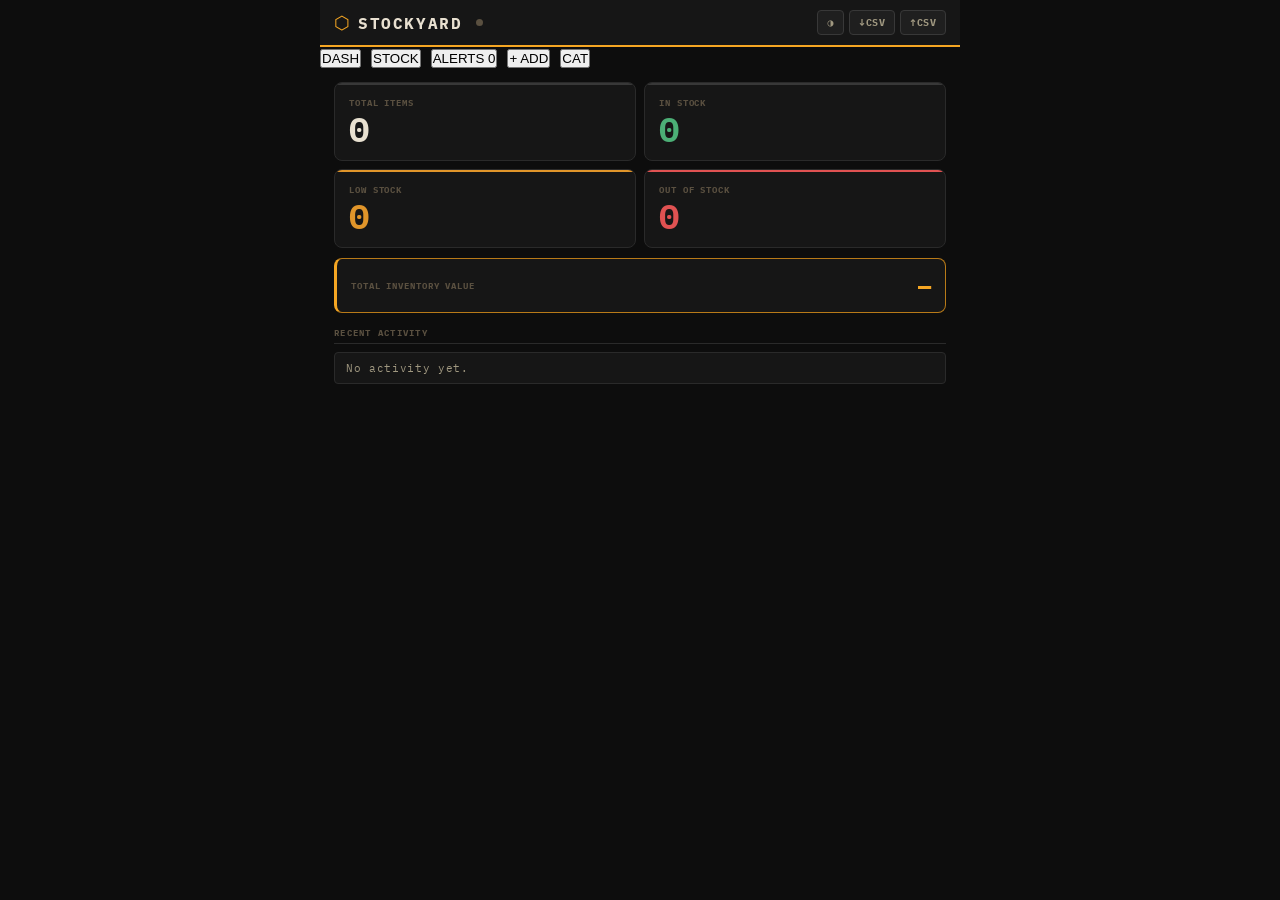
<file: index-6.html>
<!DOCTYPE html>
<html lang="en">
<head>
  <meta charset="UTF-8" />
  <meta name="viewport" content="width=device-width, initial-scale=1.0, maximum-scale=1.0" />
  <meta name="apple-mobile-web-app-capable" content="yes" />
  <meta name="apple-mobile-web-app-status-bar-style" content="black-translucent" />
  <meta name="theme-color" content="#0d0d0d" />
  <title>STOCKYARD</title>
  <link rel="manifest" href="manifest.json" />
  <link rel="preconnect" href="https://fonts.googleapis.com" />
  <link href="https://fonts.googleapis.com/css2?family=IBM+Plex+Mono:wght@400;500;600;700&family=IBM+Plex+Sans:wght@400;500;600&display=swap" rel="stylesheet" />
  <link rel="stylesheet" href="style.css" />
</head>
<body>

  <header class="app-header">
    <div class="header-inner">
      <div class="brand">
        <span class="brand-icon">⬡</span>
        <span class="brand-name">STOCKYARD</span>
        <span class="sync-dot" id="syncDot" title="Sync status"></span>
      </div>
      <div class="header-actions">
        <button class="icon-btn" id="darkToggle" aria-label="Toggle dark mode">◑</button>
        <button class="icon-btn" id="exportBtn" aria-label="Export CSV">↓CSV</button>
        <button class="icon-btn" id="importBtn" aria-label="Import CSV">↑CSV</button>
        <input type="file" id="importFile" accept=".csv,.CSV,text/csv,text/plain,*/*" style="position:absolute;opacity:0;width:0;height:0;" />
      </div>
    </div>
  </header>

  <div class="setup-banner" id="setupBanner">
    ⚠ Firebase not configured — running in local mode. See FIREBASE_SETUP.md
  </div>

  <nav class="tab-nav" role="tablist">
    <button class="tab active" data-tab="dashboard" role="tab">DASH</button>
    <button class="tab" data-tab="inventory" role="tab">STOCK</button>
    <button class="tab" data-tab="alerts" role="tab">ALERTS <span class="badge" id="alertBadge"></span></button>
    <button class="tab" data-tab="add" role="tab">+ ADD</button>
    <button class="tab" data-tab="categories" role="tab">CAT</button>
  </nav>

  <main class="app-main">

    <!-- DASHBOARD -->
    <section class="tab-panel active" id="tab-dashboard">
      <div class="stats-grid">
        <div class="stat-card">
          <span class="stat-label">TOTAL ITEMS</span>
          <span class="stat-value" id="statTotal">0</span>
        </div>
        <div class="stat-card">
          <span class="stat-label">IN STOCK</span>
          <span class="stat-value ok" id="statOk">0</span>
        </div>
        <div class="stat-card warn">
          <span class="stat-label">LOW STOCK</span>
          <span class="stat-value warn" id="statLow">0</span>
        </div>
        <div class="stat-card danger">
          <span class="stat-label">OUT OF STOCK</span>
          <span class="stat-value danger" id="statOut">0</span>
        </div>
      </div>
      <div class="value-card">
        <span class="value-label">TOTAL INVENTORY VALUE</span>
        <span class="value-amount" id="statValue">—</span>
      </div>
      <div class="section-label">RECENT ACTIVITY</div>
      <ul class="activity-log" id="activityLog">
        <li class="empty-state">No activity yet.</li>
      </ul>
    </section>

    <!-- INVENTORY -->
    <section class="tab-panel" id="tab-inventory">
      <div class="search-bar-wrap">
        <span class="search-icon">⌕</span>
        <input type="search" id="searchInput" class="search-input" placeholder="Search items…" autocomplete="off" />
        <button class="clear-search" id="clearSearch" aria-label="Clear search">✕</button>
      </div>
      <div class="sort-bar">
        <span class="sort-label">SORT:</span>
        <button class="sort-btn active" data-sort="name">A–Z</button>
        <button class="sort-btn" data-sort="stock-asc">LOW↑</button>
        <button class="sort-btn" data-sort="stock-desc">HIGH↓</button>
      </div>
      <div id="inventoryList"></div>
    </section>

    <!-- ALERTS -->
    <section class="tab-panel" id="tab-alerts">
      <div class="section-label">LOW STOCK ALERTS</div>
      <ul class="item-list alert-list" id="alertList">
        <li class="empty-state">All stock levels OK ✓</li>
      </ul>
    </section>

    <!-- ADD ITEM -->
    <section class="tab-panel" id="tab-add">
      <div class="form-card">
        <div class="form-title">NEW ITEM</div>
        <div class="field-group">
          <label class="field-label" for="newName">ITEM NAME</label>
          <input type="text" id="newName" class="field-input" placeholder="e.g. Hammer" autocomplete="off" />
        </div>
        <div class="field-group">
          <label class="field-label" for="newCategory">CATEGORY</label>
          <select id="newCategory" class="field-input field-select">
            <option value="">— Select category —</option>
          </select>
        </div>
        <div class="field-group">
          <label class="field-label">DEFAULT UNIT</label>
          <div class="unit-selector-form">
            <button type="button" class="unit-btn-form active" data-unit="Nos">Nos</button>
            <button type="button" class="unit-btn-form" data-unit="Kgs">Kgs</button>
            <button type="button" class="unit-btn-form" data-unit="Box">Box</button>
          </div>
          <input type="hidden" id="newUnit" value="Nos" />
        </div>
        <div class="field-group">
          <label class="field-label" for="newStock">STARTING STOCK</label>
          <input type="number" id="newStock" class="field-input" placeholder="0" min="0" step="any" />
        </div>
        <div class="field-group">
          <label class="field-label" for="newMin">LOW STOCK ALERT BELOW</label>
          <input type="number" id="newMin" class="field-input" placeholder="5" min="0" step="any" />
        </div>
        <div class="field-group">
          <label class="field-label" for="newPrice">BUYING PRICE (₹) — optional</label>
          <input type="number" id="newPrice" class="field-input" placeholder="0.00" min="0" step="any" />
        </div>
        <button class="btn-primary full" id="addItemBtn">⊕ ADD ITEM</button>
      </div>
    </section>

    <!-- CATEGORIES -->
    <section class="tab-panel" id="tab-categories">
      <div class="form-card" style="margin-bottom:16px;">
        <div class="form-title">ADD CATEGORY</div>
        <div class="field-group" style="flex-direction:row;gap:10px;">
          <input type="text" id="newCatName" class="field-input" placeholder="Category name…" style="flex:1;" />
          <button class="btn-primary" id="addCatBtn" style="white-space:nowrap;">⊕ ADD</button>
        </div>
      </div>
      <div class="section-label">CATEGORIES</div>
      <ul class="cat-list" id="catList"></ul>
    </section>

  </main>

  <!-- ADJUST MODAL -->
  <div class="modal-overlay" id="modalOverlay" role="dialog" aria-modal="true">
    <div class="modal-card">
      <div class="modal-header">
        <span class="modal-tag" id="modalTag">ADJUST STOCK</span>
        <button class="modal-close" id="modalClose" aria-label="Close">✕</button>
      </div>
      <div class="modal-item-name" id="modalTitle">—</div>
      <div class="modal-cat-tag" id="modalCatTag"></div>

      <!-- ADJUST VIEW -->
      <div id="adjustView">
        <div class="modal-stock-display">
          <span class="modal-stock-label">CURRENT STOCK</span>
          <span class="modal-stock-value" id="modalCurrentStock">0</span>
        </div>
        <div class="modal-price-info">
          <div class="price-info-cell">
            <span class="modal-stock-label">BUYING PRICE</span>
            <span class="modal-price-value" id="modalPrice">—</span>
          </div>
          <div class="price-info-cell">
            <span class="modal-stock-label">STOCK VALUE</span>
            <span class="modal-price-value amber" id="modalItemValue">—</span>
          </div>
        </div>
        <div class="modal-min-display">
          <span class="modal-stock-label">ALERT BELOW</span>
          <span class="modal-min-value" id="modalMinStock">0</span>
        </div>
        <div class="unit-selector" id="unitSelector">
          <button class="unit-btn active" data-unit="Nos">Nos</button>
          <button class="unit-btn" data-unit="Kgs">Kgs</button>
          <button class="unit-btn" data-unit="Box">Box</button>
        </div>
        <div class="modal-qty-row">
          <button class="qty-stepper" id="qtyDown">−</button>
          <input type="number" class="qty-input" id="qtyInput" value="1" min="0" step="any" />
          <button class="qty-stepper" id="qtyUp">+</button>
        </div>
        <div class="price-input-row" id="priceRow" style="display:none">
          <span class="price-input-label">₹ BUYING PRICE</span>
          <input type="number" class="price-input-field" id="priceInput" placeholder="Enter price per unit" min="0" step="any" />
        </div>
        <div class="modal-actions">
          <button class="btn-add" id="btnAdd">＋ ADD STOCK</button>
          <button class="btn-remove" id="btnRemove">− REMOVE</button>
        </div>
        <div class="modal-secondary-actions">
          <button class="btn-edit-item" id="btnEditItem">✎ EDIT ITEM</button>
          <button class="btn-delete" id="btnDelete">🗑 DELETE</button>
        </div>
      </div>

      <!-- EDIT VIEW -->
      <div id="editView" style="display:none">
        <div class="field-group">
          <label class="field-label">ITEM NAME</label>
          <input type="text" id="editName" class="field-input" />
        </div>
        <div class="field-group">
          <label class="field-label">CATEGORY</label>
          <select id="editCategory" class="field-input field-select"></select>
        </div>
        <div class="field-group">
          <label class="field-label">UNIT</label>
          <div class="unit-selector-form" id="editUnitSelector">
            <button type="button" class="unit-btn-form active" data-unit="Nos">Nos</button>
            <button type="button" class="unit-btn-form" data-unit="Kgs">Kgs</button>
            <button type="button" class="unit-btn-form" data-unit="Box">Box</button>
          </div>
          <input type="hidden" id="editUnit" value="Nos" />
        </div>
        <div class="field-group">
          <label class="field-label">LOW STOCK ALERT BELOW</label>
          <input type="number" id="editMin" class="field-input" min="0" step="any" />
        </div>
        <div class="field-group">
          <label class="field-label">BUYING PRICE (₹)</label>
          <input type="number" id="editPrice" class="field-input" min="0" step="any" placeholder="0.00" />
        </div>
        <div class="modal-actions">
          <button class="btn-add" id="btnSaveEdit">✓ SAVE</button>
          <button class="btn-remove" id="btnCancelEdit">✕ CANCEL</button>
        </div>
      </div>

    </div>
  </div>

  <!-- CATEGORY EDIT MODAL -->
  <div class="modal-overlay" id="catModalOverlay" role="dialog" aria-modal="true">
    <div class="modal-card">
      <div class="modal-header">
        <span class="modal-tag">EDIT CATEGORY</span>
        <button class="modal-close" id="catModalClose">✕</button>
      </div>
      <div class="field-group" style="margin-top:8px;">
        <label class="field-label">CATEGORY NAME</label>
        <input type="text" id="editCatName" class="field-input" />
      </div>
      <div class="modal-actions" style="margin-top:12px;">
        <button class="btn-add" id="btnSaveCat">✓ SAVE</button>
        <button class="btn-remove" id="btnDeleteCat">🗑 DELETE</button>
      </div>
    </div>
  </div>

  <div class="toast" id="toast" role="alert" aria-live="polite"></div>
  <script type="module" src="app.js"></script>
</body>
</html>
</file>
<file: style.css>
/* ═══════════════════════════════════
   STOCKYARD v6 — Full Styles
   Bottom nav, industrial dark theme
═══════════════════════════════════ */
:root {
  --bg:#0d0d0d; --bg2:#161616; --bg3:#1f1f1f; --bg4:#252525;
  --border:#2a2a2a; --border2:#383838;
  --text:#e8e0d0; --text2:#a09880; --text3:#5a5040;
  --amber:#f5a623; --amber-dim:#b87a18;
  --green:#4caf76; --red:#e05252; --red-bg:#2a1212;
  --warn:#e0952a; --warn-bg:#271a08;
  --blue:#4a9eff;
  --font-mono:'IBM Plex Mono',monospace;
  --font-sans:'IBM Plex Sans',sans-serif;
  --radius:4px; --radius-lg:8px;
  --transition:0.15s ease;
  --nav-h:64px;
}
[data-theme="light"] {
  --bg:#f2ede6; --bg2:#e8e2da; --bg3:#ddd7cf; --bg4:#d5cfc7;
  --border:#c8c0b4; --border2:#b0a898;
  --text:#1a1510; --text2:#5a5040; --text3:#a09880;
  --amber:#c47a10; --amber-dim:#e09820;
  --green:#2d7a50; --red:#c03030; --red-bg:#f5e0e0;
  --warn:#b86010; --warn-bg:#f5ead8;
}
*,*::before,*::after{box-sizing:border-box;margin:0;padding:0;-webkit-tap-highlight-color:transparent;}
html{font-size:16px;background:var(--bg);}
body{font-family:var(--font-mono);background:var(--bg);color:var(--text);min-height:100dvh;max-width:640px;margin:0 auto;overflow-x:hidden;}

/* HEADER */
.app-header{background:var(--bg2);border-bottom:2px solid var(--amber);position:sticky;top:0;z-index:100;}
.header-inner{display:flex;align-items:center;justify-content:space-between;padding:10px 14px;gap:10px;}
.brand{display:flex;align-items:center;gap:8px;}
.brand-icon{color:var(--amber);font-size:18px;}
.brand-name{font-weight:700;font-size:16px;letter-spacing:.1em;}
.header-actions{display:flex;gap:5px;}
.icon-btn{background:var(--bg3);border:1px solid var(--border2);color:var(--text2);font-family:var(--font-mono);font-size:10px;font-weight:700;letter-spacing:.05em;padding:5px 9px;border-radius:var(--radius);cursor:pointer;transition:all var(--transition);}
.icon-btn:hover{background:var(--border2);color:var(--amber);}

/* SETUP BANNER */
.setup-banner{display:none;background:var(--warn-bg);border-bottom:1px solid var(--warn);color:var(--warn);font-size:10px;font-weight:600;padding:6px 14px;text-align:center;letter-spacing:.04em;}
.setup-banner.visible{display:block;}

/* SYNC DOT */
.sync-dot{width:7px;height:7px;border-radius:50%;background:var(--text3);display:inline-block;margin-left:6px;}
.sync-dot.synced{background:var(--green);}
.sync-dot.syncing{background:var(--amber);animation:pulse 1s infinite;}
.sync-dot.offline{background:var(--red);}
@keyframes pulse{0%,100%{opacity:1;}50%{opacity:.3;}}

/* UNDO BAR */
.undo-bar{display:none;background:var(--bg3);border-bottom:1px solid var(--border2);padding:8px 14px;align-items:center;justify-content:space-between;gap:10px;}
.undo-bar.visible{display:flex;}
.undo-text{font-size:11px;color:var(--text2);flex:1;overflow:hidden;text-overflow:ellipsis;white-space:nowrap;}
.undo-btn{background:var(--amber);border:none;color:#0d0d0d;font-family:var(--font-mono);font-size:11px;font-weight:700;padding:6px 14px;border-radius:var(--radius);cursor:pointer;white-space:nowrap;}

/* BOTTOM NAV */
.bottom-nav{position:fixed;bottom:0;left:50%;transform:translateX(-50%);width:100%;max-width:640px;background:var(--bg2);border-top:2px solid var(--border2);display:grid;grid-template-columns:repeat(5,1fr);z-index:100;height:var(--nav-h);}
.nav-btn{background:none;border:none;color:var(--text3);font-family:var(--font-mono);font-size:9px;font-weight:700;letter-spacing:.06em;padding:8px 4px;cursor:pointer;display:flex;flex-direction:column;align-items:center;justify-content:center;gap:3px;transition:all var(--transition);position:relative;}
.nav-btn:hover{color:var(--text2);background:var(--bg3);}
.nav-btn.active{color:var(--amber);}
.nav-btn.active::before{content:'';position:absolute;top:0;left:20%;right:20%;height:2px;background:var(--amber);border-radius:0 0 2px 2px;}
.nav-icon{font-size:18px;line-height:1;}
.nav-label{display:flex;align-items:center;gap:3px;}
.nav-badge{background:var(--red);color:#fff;font-size:8px;font-weight:700;padding:1px 4px;border-radius:8px;min-width:14px;text-align:center;display:none;}
.nav-badge.visible{display:inline-block;}

/* MAIN */
.app-main{padding:14px 14px calc(var(--nav-h) + 14px);}
.tab-panel{display:none;animation:fadeIn .15s ease;}
.tab-panel.active{display:block;}
@keyframes fadeIn{from{opacity:0;transform:translateY(5px);}to{opacity:1;transform:translateY(0);}}

/* STATS */
.stats-grid{display:grid;grid-template-columns:1fr 1fr;gap:8px;margin-bottom:10px;}
.stat-card{background:var(--bg2);border:1px solid var(--border);border-radius:var(--radius-lg);padding:14px;display:flex;flex-direction:column;gap:4px;position:relative;overflow:hidden;}
.stat-card::before{content:'';position:absolute;top:0;left:0;right:0;height:2px;background:var(--border2);}
.stat-card.warn::before{background:var(--warn);}
.stat-card.danger::before{background:var(--red);}
.stat-label{font-size:9px;font-weight:700;letter-spacing:.1em;color:var(--text3);}
.stat-value{font-size:34px;font-weight:700;color:var(--text);line-height:1;}
.stat-value.ok{color:var(--green);}
.stat-value.warn{color:var(--warn);}
.stat-value.danger{color:var(--red);}

/* VALUE CARD */
.value-card{background:var(--bg2);border:1px solid var(--amber-dim);border-left:3px solid var(--amber);border-radius:var(--radius-lg);padding:12px 14px;display:flex;align-items:center;justify-content:space-between;margin-bottom:14px;}
.value-label{font-size:9px;font-weight:700;letter-spacing:.1em;color:var(--text3);}
.value-amount{font-size:22px;font-weight:700;color:var(--amber);}

/* CAT VALUE LIST */
.cat-value-list{display:flex;flex-direction:column;gap:4px;margin-bottom:14px;}
.cat-value-row{background:var(--bg2);border:1px solid var(--border);border-radius:var(--radius);padding:9px 12px;display:flex;align-items:center;gap:10px;}
.cat-value-bar-wrap{flex:1;height:4px;background:var(--border);border-radius:2px;overflow:hidden;}
.cat-value-bar{height:100%;background:var(--amber);border-radius:2px;transition:width .3s ease;}
.cat-value-name{font-size:11px;color:var(--text2);min-width:0;flex:1;overflow:hidden;text-overflow:ellipsis;white-space:nowrap;}
.cat-value-amt{font-size:11px;font-weight:700;color:var(--amber);white-space:nowrap;}

/* ACTIVITY */
.section-label{font-size:9px;font-weight:700;letter-spacing:.14em;color:var(--text3);margin-bottom:8px;padding-bottom:5px;border-bottom:1px solid var(--border);}
.activity-log{list-style:none;display:flex;flex-direction:column;gap:2px;}
.activity-log li{background:var(--bg2);border:1px solid var(--border);border-radius:var(--radius);padding:8px 11px;font-size:11px;color:var(--text2);display:flex;align-items:center;gap:9px;}
.act-icon{font-size:13px;width:18px;text-align:center;flex-shrink:0;}
.act-text{flex:1;overflow:hidden;text-overflow:ellipsis;white-space:nowrap;}
.act-time{font-size:9px;color:var(--text3);white-space:nowrap;}

/* DAY BAR */
.day-bar{background:var(--bg2);border:1px solid var(--border2);border-radius:var(--radius-lg);padding:12px 14px;display:flex;align-items:center;justify-content:space-between;margin-bottom:12px;gap:10px;}
.day-label{font-size:11px;font-weight:700;letter-spacing:.08em;color:var(--text);}
.day-sub{font-size:10px;color:var(--text3);display:block;}
.day-btn{background:var(--amber);border:none;color:#0d0d0d;font-family:var(--font-mono);font-size:11px;font-weight:700;padding:8px 14px;border-radius:var(--radius);cursor:pointer;white-space:nowrap;}
.day-btn.end{background:var(--red);color:#fff;}

/* CART BAR */
.cart-bar{background:var(--bg3);border:1px solid var(--amber-dim);border-radius:var(--radius);padding:10px 12px;display:flex;align-items:center;gap:10px;margin-bottom:10px;}
.cart-label{font-size:11px;font-weight:700;color:var(--amber);flex:1;}
.cart-confirm-btn{background:var(--green);border:none;color:#0d0d0d;font-family:var(--font-mono);font-size:11px;font-weight:700;padding:8px 12px;border-radius:var(--radius);cursor:pointer;}
.cart-clear-btn{background:none;border:1px solid var(--border2);color:var(--text3);font-size:13px;width:30px;height:30px;border-radius:var(--radius);cursor:pointer;}

/* FAVORITES */
.fav-grid{display:grid;grid-template-columns:1fr 1fr;gap:6px;margin-bottom:10px;}
.fav-card{background:var(--bg2);border:1px solid var(--border);border-radius:var(--radius);padding:10px 12px;display:flex;align-items:center;justify-content:space-between;gap:8px;cursor:pointer;transition:all var(--transition);}
.fav-card:hover{background:var(--bg3);}
.fav-card.in-cart{border-color:var(--amber-dim);background:rgba(245,166,35,.06);}
.fav-name{font-family:var(--font-sans);font-size:13px;font-weight:500;color:var(--text);flex:1;overflow:hidden;text-overflow:ellipsis;white-space:nowrap;}
.fav-stock{font-size:12px;font-weight:700;color:var(--text2);white-space:nowrap;}
.fav-cart-badge{font-size:10px;font-weight:700;background:var(--amber);color:#0d0d0d;padding:2px 6px;border-radius:10px;}

/* SALE LIST */
.sale-list{list-style:none;display:flex;flex-direction:column;gap:2px;}
.sale-row{background:var(--bg2);border:1px solid var(--border);border-radius:var(--radius);padding:10px 12px;display:flex;align-items:center;gap:10px;transition:all var(--transition);}
.sale-row.in-cart{border-color:var(--amber-dim);background:rgba(245,166,35,.05);}
.sale-row.status-out{background:var(--red-bg);border-color:#3a1a1a;}
.sale-row.status-warn{background:var(--warn-bg);}
.sale-item-name{flex:1;font-family:var(--font-sans);font-size:14px;font-weight:500;color:var(--text);overflow:hidden;text-overflow:ellipsis;white-space:nowrap;}
.sale-item-stock{font-size:13px;font-weight:700;color:var(--text2);min-width:40px;text-align:right;}
.sale-item-unit{font-size:9px;color:var(--text3);}
.sale-controls{display:flex;align-items:center;gap:4px;}
.sale-btn{background:var(--bg3);border:1px solid var(--border2);color:var(--text);font-size:16px;font-weight:700;width:34px;height:34px;border-radius:var(--radius);cursor:pointer;display:flex;align-items:center;justify-content:center;transition:all var(--transition);flex-shrink:0;}
.sale-btn.plus:hover{background:var(--green);border-color:var(--green);color:#fff;}
.sale-btn.minus:hover{background:var(--red);border-color:var(--red);color:#fff;}
.sale-qty-badge{font-size:11px;font-weight:700;color:var(--amber);min-width:20px;text-align:center;}

/* FLASH ANIMATIONS */
@keyframes flashGreen{0%{background:rgba(76,175,118,.35);}100%{background:transparent;}}
@keyframes flashRed{0%{background:rgba(224,82,82,.35);}100%{background:transparent;}}
.flash-green{animation:flashGreen .5s ease;}
.flash-red{animation:flashRed .5s ease;}

/* SEARCH */
.search-bar-wrap{display:flex;align-items:center;background:var(--bg2);border:1px solid var(--border2);border-radius:var(--radius-lg);padding:0 12px;margin-bottom:8px;gap:8px;transition:border-color var(--transition);}
.search-bar-wrap:focus-within{border-color:var(--amber);}
.search-icon{color:var(--text3);font-size:17px;flex-shrink:0;}
.search-input{background:none;border:none;color:var(--text);font-family:var(--font-mono);font-size:14px;padding:13px 0;flex:1;outline:none;min-width:0;}
.search-input::placeholder{color:var(--text3);}
.clear-search{background:none;border:none;color:var(--text3);cursor:pointer;font-size:13px;padding:4px;display:none;}
.clear-search.visible{display:block;}
.clear-search:hover{color:var(--red);}

/* CAT FILTER TABS */
.cat-tabs-wrap{overflow-x:auto;margin-bottom:8px;-webkit-overflow-scrolling:touch;}
.cat-tabs-wrap::-webkit-scrollbar{display:none;}
.cat-tabs{display:flex;gap:6px;padding-bottom:2px;white-space:nowrap;}
.cat-tab{background:var(--bg2);border:1px solid var(--border);color:var(--text3);font-family:var(--font-mono);font-size:10px;font-weight:700;letter-spacing:.06em;padding:6px 12px;border-radius:100px;cursor:pointer;transition:all var(--transition);white-space:nowrap;}
.cat-tab:hover{color:var(--text);border-color:var(--border2);}
.cat-tab.active{background:var(--amber);color:#0d0d0d;border-color:var(--amber);}

/* SORT BAR */
.sort-bar{display:flex;align-items:center;gap:6px;margin-bottom:10px;}
.sort-label{font-size:9px;color:var(--text3);letter-spacing:.1em;}
.sort-btn{background:var(--bg2);border:1px solid var(--border);color:var(--text3);font-family:var(--font-mono);font-size:9px;font-weight:700;letter-spacing:.06em;padding:5px 9px;border-radius:var(--radius);cursor:pointer;transition:all var(--transition);}
.sort-btn.active{background:var(--bg3);color:var(--amber);border-color:var(--amber-dim);}

/* ITEM LIST */
.item-list{list-style:none;display:flex;flex-direction:column;gap:2px;}
.item-row{background:var(--bg2);border:1px solid var(--border);border-radius:var(--radius);padding:12px 14px;display:flex;align-items:center;gap:10px;cursor:pointer;transition:all var(--transition);position:relative;overflow:hidden;}
.item-row::before{content:'';position:absolute;left:0;top:0;bottom:0;width:3px;background:var(--border2);transition:background var(--transition);}
.item-row.status-ok::before{background:var(--green);}
.item-row.status-warn::before{background:var(--warn);}
.item-row.status-out::before{background:var(--red);}
.item-row:hover,.item-row:active{background:var(--bg3);border-color:var(--border2);transform:translateX(2px);}
.item-row.status-out{background:var(--red-bg);border-color:#3a1a1a;}
.item-row.status-warn{background:var(--warn-bg);border-color:#3a2210;}
.item-name{font-family:var(--font-sans);font-size:14px;font-weight:500;color:var(--text);overflow:hidden;text-overflow:ellipsis;white-space:nowrap;}
.item-cat-tag{font-size:9px;font-weight:700;letter-spacing:.06em;color:var(--text3);background:var(--bg3);border:1px solid var(--border);border-radius:3px;padding:1px 5px;display:inline-block;margin-top:3px;max-width:140px;overflow:hidden;text-overflow:ellipsis;white-space:nowrap;}
.item-stock{font-family:var(--font-mono);font-size:17px;font-weight:700;color:var(--text);}
.item-unit{font-size:9px;font-weight:700;letter-spacing:.08em;color:var(--text3);background:var(--bg3);border:1px solid var(--border);border-radius:3px;padding:2px 5px;}
.item-chevron{color:var(--text3);font-size:12px;flex-shrink:0;}
.item-row.status-out .item-name,.item-row.status-out .item-stock{color:var(--red);}
.item-row.status-warn .item-name,.item-row.status-warn .item-stock{color:var(--warn);}
.fav-star{font-size:13px;flex-shrink:0;}

/* CATEGORY GROUPS */
.cat-group{margin-bottom:6px;}
.cat-group-header{display:flex;align-items:center;gap:10px;padding:10px 13px;background:var(--bg2);border:1px solid var(--border2);border-radius:var(--radius);cursor:pointer;user-select:none;transition:all var(--transition);margin-bottom:2px;}
.cat-group-header:hover{background:var(--bg3);}
.cat-group-header.open{border-color:var(--amber-dim);border-bottom-left-radius:0;border-bottom-right-radius:0;}
.cat-group-title{flex:1;font-family:var(--font-mono);font-size:11px;font-weight:700;letter-spacing:.08em;color:var(--text);}
.cat-group-meta{font-size:10px;color:var(--text3);}
.cat-group-chevron{color:var(--text3);font-size:13px;transition:transform .2s ease;}
.cat-group-header.open .cat-group-chevron{transform:rotate(90deg);color:var(--amber);}
.cat-group-items{display:none;}
.cat-group-items.open{display:block;border:1px solid var(--amber-dim);border-top:none;border-radius:0 0 var(--radius) var(--radius);overflow:hidden;}
.cat-group-items .item-row{border-radius:0;border-left:none;border-right:none;border-top:none;}
.cat-group-items .item-row:last-child{border-bottom:none;}

/* ALERTS */
.btn-whatsapp{width:100%;background:var(--green);border:none;color:#fff;font-family:var(--font-mono);font-size:12px;font-weight:700;padding:13px;border-radius:var(--radius);cursor:pointer;margin-bottom:12px;letter-spacing:.06em;}
.alert-list .item-row{background:var(--red-bg);border-color:#3a1a1a;}
.alert-list .item-row.status-warn{background:var(--warn-bg);border-color:#3a2210;}
.alert-min-label{font-size:9px;color:var(--text3);}

/* FORM CARD */
.form-card{background:var(--bg2);border:1px solid var(--border);border-radius:var(--radius-lg);padding:16px;margin-bottom:14px;}
.form-title{font-size:11px;font-weight:700;letter-spacing:.12em;color:var(--amber);padding-bottom:12px;border-bottom:1px solid var(--border);margin-bottom:14px;}
.field-group{display:flex;flex-direction:column;gap:5px;margin-bottom:12px;}
.field-label{font-size:9px;font-weight:700;letter-spacing:.1em;color:var(--text3);}
.field-input{background:var(--bg3);border:1px solid var(--border2);border-radius:var(--radius);color:var(--text);font-family:var(--font-mono);font-size:15px;padding:12px 13px;outline:none;width:100%;transition:border-color var(--transition);-webkit-appearance:none;}
.field-input::placeholder{color:var(--text3);}
.field-input:focus{border-color:var(--amber);}
.field-select{appearance:none;-webkit-appearance:none;background-image:url("data:image/svg+xml,%3Csvg xmlns='http://www.w3.org/2000/svg' width='12' height='8' viewBox='0 0 12 8'%3E%3Cpath d='M1 1l5 5 5-5' stroke='%235a5040' stroke-width='1.5' fill='none'/%3E%3C/svg%3E");background-repeat:no-repeat;background-position:right 13px center;padding-right:34px;cursor:pointer;}

/* PRICE CALCULATOR */
.price-calc-card{background:var(--bg3);border:1px solid var(--border2);border-radius:var(--radius);padding:14px;margin-bottom:12px;}
.price-calc-title{font-size:9px;font-weight:700;letter-spacing:.12em;color:var(--amber);margin-bottom:12px;}
.quick-pct-btns{display:flex;gap:5px;flex-wrap:wrap;margin-bottom:6px;}
.pct-btn,.gst-btn{background:var(--bg2);border:1px solid var(--border2);color:var(--text3);font-family:var(--font-mono);font-size:11px;font-weight:700;padding:6px 10px;border-radius:var(--radius);cursor:pointer;transition:all var(--transition);}
.pct-btn.active,.gst-btn.active{background:var(--amber);color:#0d0d0d;border-color:var(--amber);}
.price-calc-result{margin-top:10px;border-top:1px solid var(--border);padding-top:10px;display:flex;flex-direction:column;gap:5px;}
.calc-row{display:flex;justify-content:space-between;font-size:11px;color:var(--text2);}
.calc-row.final{font-size:14px;font-weight:700;color:var(--amber);padding-top:6px;border-top:1px solid var(--border);}

/* UNIT SELECTOR */
.unit-selector{display:grid;grid-template-columns:repeat(3,1fr);gap:6px;background:var(--bg3);border:1px solid var(--border2);border-radius:var(--radius);padding:5px;}
.unit-btn{background:none;border:1px solid transparent;border-radius:var(--radius);color:var(--text3);font-family:var(--font-mono);font-size:12px;font-weight:700;letter-spacing:.08em;padding:9px;cursor:pointer;transition:all var(--transition);}
.unit-btn.active{background:var(--amber);color:#0d0d0d;border-color:var(--amber);}
.unit-selector-form{display:grid;grid-template-columns:repeat(3,1fr);gap:6px;margin-bottom:4px;}
.unit-btn-form{background:var(--bg3);border:1px solid var(--border2);border-radius:var(--radius);color:var(--text3);font-family:var(--font-mono);font-size:12px;font-weight:700;padding:10px;cursor:pointer;transition:all var(--transition);}
.unit-btn-form.active{background:var(--amber);color:#0d0d0d;border-color:var(--amber);}

/* MODAL */
.modal-overlay{position:fixed;inset:0;background:rgba(0,0,0,.75);z-index:200;display:flex;align-items:flex-end;justify-content:center;opacity:0;pointer-events:none;transition:opacity .2s ease;backdrop-filter:blur(4px);}
.modal-overlay.open{opacity:1;pointer-events:all;}
.modal-card{background:var(--bg2);border:1px solid var(--border2);border-bottom:none;border-radius:var(--radius-lg) var(--radius-lg) 0 0;padding:18px;width:100%;max-width:640px;display:flex;flex-direction:column;gap:12px;transform:translateY(100%);transition:transform .25s cubic-bezier(.32,.72,0,1);max-height:88dvh;overflow-y:auto;}
.modal-overlay.open .modal-card{transform:translateY(0);}
.modal-header{display:flex;align-items:center;justify-content:space-between;}
.modal-tag{font-size:9px;font-weight:700;letter-spacing:.14em;color:var(--amber);background:rgba(245,166,35,.1);padding:4px 9px;border-radius:var(--radius);border:1px solid rgba(245,166,35,.25);}
.modal-close{background:var(--bg3);border:1px solid var(--border2);color:var(--text2);font-size:13px;width:34px;height:34px;border-radius:var(--radius);cursor:pointer;display:flex;align-items:center;justify-content:center;}
.modal-close:hover{color:var(--red);border-color:var(--red);}
.modal-item-name{font-family:var(--font-sans);font-size:20px;font-weight:600;color:var(--text);word-break:break-word;}
.modal-meta-row{display:flex;gap:8px;flex-wrap:wrap;}
.modal-cat-tag,.modal-sup-tag{font-size:10px;font-weight:700;letter-spacing:.06em;padding:3px 8px;border-radius:3px;}
.modal-cat-tag{color:var(--amber);background:rgba(245,166,35,.1);border:1px solid rgba(245,166,35,.2);}
.modal-sup-tag{color:var(--blue);background:rgba(74,158,255,.08);border:1px solid rgba(74,158,255,.2);cursor:pointer;}
.modal-sup-tag:hover{background:rgba(74,158,255,.15);}
.modal-stock-display{display:flex;align-items:baseline;gap:12px;}
.modal-stock-label{font-size:9px;font-weight:700;letter-spacing:.1em;color:var(--text3);}
.modal-stock-value{font-size:46px;font-weight:700;color:var(--amber);line-height:1;}
.modal-price-info{display:grid;grid-template-columns:1fr 1fr;gap:8px;background:var(--bg3);border:1px solid var(--border);border-radius:var(--radius);padding:11px;}
.price-info-cell{display:flex;flex-direction:column;gap:3px;}
.modal-price-value{font-family:var(--font-mono);font-size:15px;font-weight:700;color:var(--text);}
.modal-price-value.amber{color:var(--amber);}
.modal-min-display{display:flex;align-items:baseline;gap:10px;}
.modal-min-value{font-size:18px;font-weight:600;color:var(--text2);}
.modal-qty-row{display:flex;align-items:center;gap:8px;}
.qty-stepper{background:var(--bg3);border:1px solid var(--border2);color:var(--text);font-size:20px;width:50px;height:50px;border-radius:var(--radius);cursor:pointer;display:flex;align-items:center;justify-content:center;flex-shrink:0;transition:all var(--transition);}
.qty-stepper:hover{background:var(--border2);color:var(--amber);}
.qty-input{flex:1;background:var(--bg3);border:1px solid var(--border2);border-radius:var(--radius);color:var(--text);font-family:var(--font-mono);font-size:22px;font-weight:700;text-align:center;padding:10px;outline:none;-webkit-appearance:none;-moz-appearance:textfield;min-height:50px;}
.qty-input::-webkit-outer-spin-button,.qty-input::-webkit-inner-spin-button{-webkit-appearance:none;}
.qty-input:focus{border-color:var(--amber);}
.price-input-row{display:flex;align-items:center;gap:10px;background:rgba(245,166,35,.08);border:1px solid var(--amber-dim);border-radius:var(--radius);padding:9px 13px;animation:fadeIn .15s ease;}
.price-input-label{font-size:11px;font-weight:700;color:var(--amber);white-space:nowrap;flex-shrink:0;}
.price-input-field{flex:1;background:none;border:none;border-bottom:1px solid var(--amber-dim);color:var(--text);font-family:var(--font-mono);font-size:17px;font-weight:700;padding:3px 0;outline:none;-moz-appearance:textfield;min-width:0;}
.price-input-field::placeholder{color:var(--text3);font-size:12px;}
.price-input-field::-webkit-outer-spin-button,.price-input-field::-webkit-inner-spin-button{-webkit-appearance:none;}
.modal-actions{display:grid;grid-template-columns:1fr 1fr;gap:8px;}
.btn-add,.btn-remove{border:none;border-radius:var(--radius);font-family:var(--font-mono);font-size:12px;font-weight:700;letter-spacing:.06em;padding:15px 8px;cursor:pointer;transition:all var(--transition);}
.btn-add{background:var(--green);color:#0d0d0d;}
.btn-add:hover{filter:brightness(1.1);}
.btn-remove{background:var(--red);color:#fff;}
.btn-remove:hover{filter:brightness(1.1);}
.modal-secondary-actions{display:grid;grid-template-columns:1fr 1fr;gap:8px;}
.btn-edit-item{background:var(--bg3);border:1px solid var(--border2);border-radius:var(--radius);color:var(--text2);font-family:var(--font-mono);font-size:11px;font-weight:700;padding:11px;cursor:pointer;transition:all var(--transition);}
.btn-edit-item:hover{color:var(--amber);border-color:var(--amber-dim);}
.btn-delete{background:none;border:1px solid var(--border);border-radius:var(--radius);color:var(--text3);font-family:var(--font-mono);font-size:11px;font-weight:600;padding:11px;cursor:pointer;transition:all var(--transition);}
.btn-delete:hover{background:var(--red-bg);border-color:var(--red);color:var(--red);}

/* CAT / SUP LISTS */
.cat-list,.sup-list{list-style:none;display:flex;flex-direction:column;gap:3px;margin-top:10px;}
.cat-row,.sup-row{background:var(--bg3);border:1px solid var(--border);border-radius:var(--radius);padding:11px 13px;display:flex;align-items:center;gap:10px;}
.cat-row-name,.sup-row-name{flex:1;font-family:var(--font-sans);font-size:13px;font-weight:500;color:var(--text);}
.sup-row-phone{font-size:11px;color:var(--blue);cursor:pointer;}
.cat-row-count,.sup-row-count{font-size:10px;color:var(--text3);}
.cat-row-edit,.sup-row-edit{background:var(--bg2);border:1px solid var(--border2);color:var(--text3);font-size:13px;width:30px;height:30px;border-radius:var(--radius);cursor:pointer;display:flex;align-items:center;justify-content:center;}
.cat-row-edit:hover,.sup-row-edit:hover{color:var(--amber);border-color:var(--amber-dim);}

/* CART REVIEW */
.cart-review-list{list-style:none;display:flex;flex-direction:column;gap:4px;}
.cart-review-item{background:var(--bg3);border:1px solid var(--border);border-radius:var(--radius);padding:10px 13px;display:flex;align-items:center;justify-content:space-between;gap:10px;font-size:13px;}
.cart-review-name{flex:1;color:var(--text);overflow:hidden;text-overflow:ellipsis;white-space:nowrap;}
.cart-review-qty{font-weight:700;color:var(--amber);}

/* BUTTONS */
.btn-primary{background:var(--amber);border:none;border-radius:var(--radius);color:#0d0d0d;font-family:var(--font-mono);font-size:13px;font-weight:700;letter-spacing:.08em;padding:14px;cursor:pointer;transition:all var(--transition);}
.btn-primary:hover{background:var(--amber-dim);}
.btn-primary:active{transform:scale(.98);}
.btn-primary.full{width:100%;}

/* EMPTY STATE */
.empty-state{text-align:center;padding:30px 16px;color:var(--text3);font-size:12px;letter-spacing:.06em;border:1px dashed var(--border);border-radius:var(--radius-lg);}

/* TOAST */
.toast{position:fixed;bottom:calc(var(--nav-h) + 12px);left:50%;transform:translateX(-50%) translateY(10px);background:var(--text);color:var(--bg);font-family:var(--font-mono);font-size:11px;font-weight:700;letter-spacing:.06em;padding:9px 18px;border-radius:100px;z-index:300;opacity:0;pointer-events:none;transition:all .2s ease;white-space:nowrap;max-width:calc(100vw - 28px);overflow:hidden;text-overflow:ellipsis;}
.toast.show{opacity:1;transform:translateX(-50%) translateY(0);}

/* MISC */
input[type="number"]{-moz-appearance:textfield;}
::-webkit-scrollbar{width:3px;}
::-webkit-scrollbar-track{background:var(--bg);}
::-webkit-scrollbar-thumb{background:var(--border2);border-radius:2px;}
@supports(padding-bottom:env(safe-area-inset-bottom)){
  .app-main{padding-bottom:calc(var(--nav-h) + 14px + env(safe-area-inset-bottom));}
  .bottom-nav{padding-bottom:env(safe-area-inset-bottom);height:calc(var(--nav-h) + env(safe-area-inset-bottom));}
}

/* ── PRICE CALCULATOR BLOCK ── */
.price-calc-block {
  background: var(--bg3);
  border: 1px solid var(--border2);
  border-radius: var(--radius-lg);
  padding: 14px;
  display: flex;
  flex-direction: column;
  gap: 12px;
}

.price-calc-title {
  font-size: 10px;
  font-weight: 700;
  letter-spacing: 0.14em;
  color: var(--amber);
}

/* ── QUICK BUTTONS (discount / GST slabs) ── */
.quick-btns {
  display: flex;
  flex-wrap: wrap;
  gap: 6px;
  margin-bottom: 6px;
}

.quick-btn {
  background: var(--bg2);
  border: 1px solid var(--border2);
  border-radius: var(--radius);
  color: var(--text2);
  font-family: var(--font-mono);
  font-size: 12px;
  font-weight: 700;
  padding: 7px 12px;
  cursor: pointer;
  transition: all var(--transition);
  white-space: nowrap;
}

.quick-btn:hover { color: var(--text); border-color: var(--border2); background: var(--border); }

.quick-btn.active {
  background: var(--amber);
  color: #0d0d0d;
  border-color: var(--amber);
}

/* ── CALC BREAKDOWN ── */
.calc-breakdown {
  background: var(--bg2);
  border: 1px solid var(--border);
  border-radius: var(--radius);
  padding: 12px 14px;
  display: flex;
  flex-direction: column;
  gap: 6px;
  min-height: 48px;
}

.calc-row {
  display: flex;
  justify-content: space-between;
  align-items: center;
  font-size: 12px;
  font-family: var(--font-mono);
}

.calc-row .calc-label { color: var(--text3); }
.calc-row .calc-val   { color: var(--text2); font-weight: 600; }

.calc-divider {
  border: none;
  border-top: 1px solid var(--border2);
  margin: 2px 0;
}

.calc-row.total .calc-label { color: var(--text); font-weight: 700; font-size: 13px; }
.calc-row.total .calc-val   { color: var(--amber); font-weight: 700; font-size: 16px; }
.calc-row.total .calc-val.zero { color: var(--text3); }

/* ── RESTOCK PRICE TOGGLE ── */
.restock-price-toggle { margin-top: 2px; }

.btn-toggle-price {
  background: none;
  border: 1px dashed var(--border2);
  border-radius: var(--radius);
  color: var(--text3);
  font-family: var(--font-mono);
  font-size: 11px;
  font-weight: 600;
  letter-spacing: 0.06em;
  padding: 10px 14px;
  cursor: pointer;
  width: 100%;
  text-align: left;
  transition: all var(--transition);
}

.btn-toggle-price:hover { color: var(--amber); border-color: var(--amber-dim); }
.btn-toggle-price.open  { color: var(--amber); border-color: var(--amber-dim); border-style: solid; }
</file>
